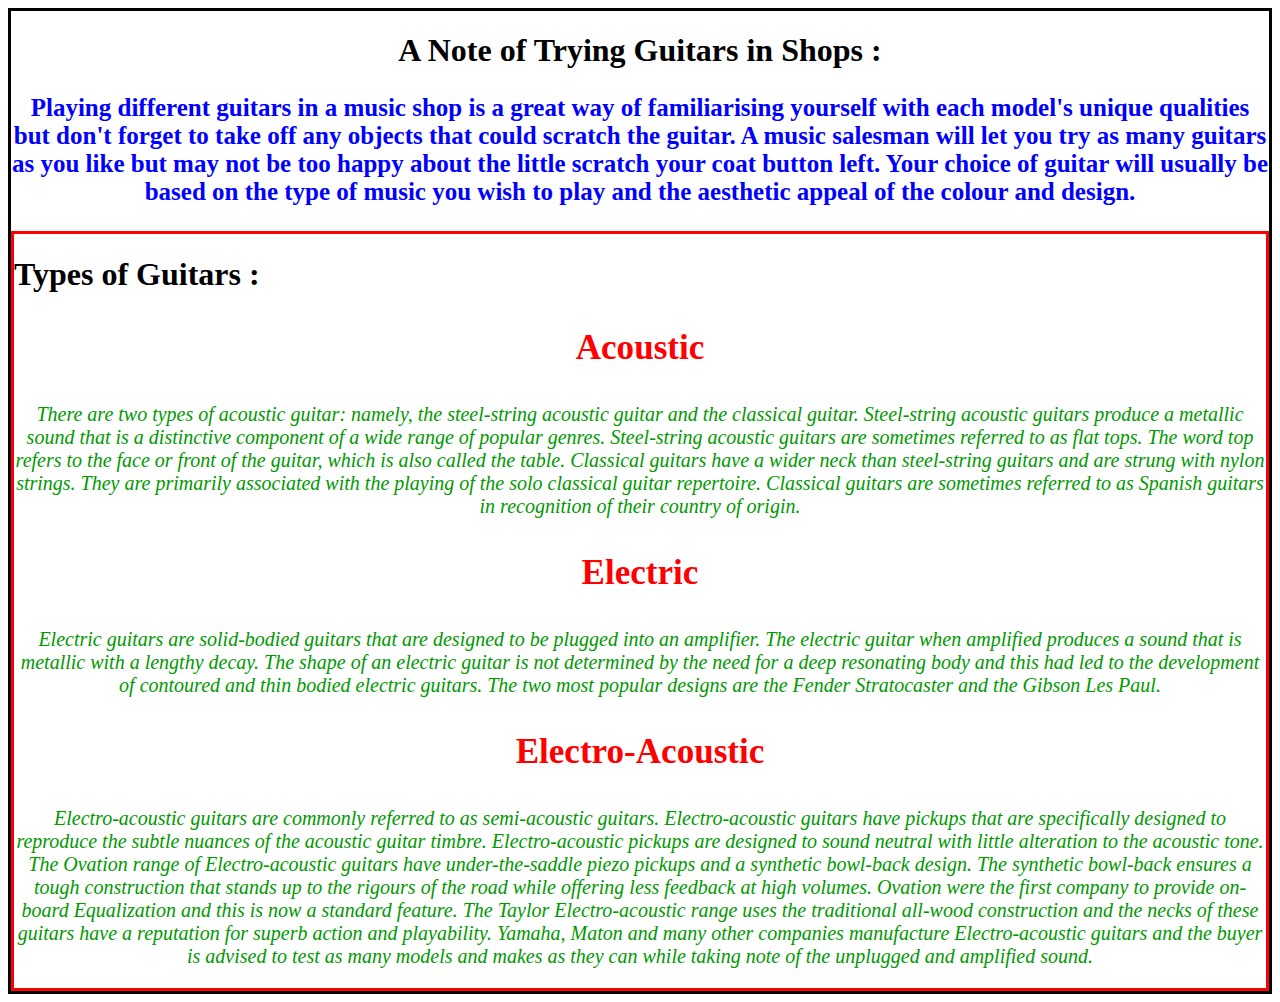
<file: index.html>
<!DOCTYPE html>
<html>
<head>
	<link rel="stylesheet" href="style.css"/> 
	<title>Information About Guitars</title>
	<style> 
            .main { 
                text-align:center; 

                
            } 
            .c2 { 
                color:blue; 
                font-size:25px; 
                font-family: "Times New Roman", Times, serif;
                font-weight:bold; 
            } 

        </style> 
</head>
<body style="border-style: solid;
  border-color: black;">
	<div class="main">
		<h1>A Note of Trying Guitars in Shops : </h1>
		<div class="c2">
			
		
<p>
	Playing different guitars in a music shop is a great way of familiarising yourself with each model's unique qualities but don't forget to take off any objects that could scratch the guitar. A music salesman will let you try as many guitars as you like but may not be too happy about the little scratch your coat button left. Your choice of guitar will usually be based on the type of music you wish to play and the aesthetic appeal of the colour and design.
</p>
</div>
	</div>

<div class="c4">
	

<h1>Types of Guitars :</h1>

<div class="c3">
<h3>Acoustic</h3>
</div>
<p style = "color:#009900; font-size:20px; 
                font-style:italic; text-align:center;"> 
	There are two types of acoustic guitar: namely, the steel-string acoustic guitar and the classical guitar. Steel-string acoustic guitars produce a metallic sound that is a distinctive component of a wide range of popular genres. Steel-string acoustic guitars are sometimes referred to as flat tops. The word top refers to the face or front of the guitar, which is also called the table. Classical guitars have a wider neck than steel-string guitars and are strung with nylon strings. They are primarily associated with the playing of the solo classical guitar repertoire. Classical guitars are sometimes referred to as Spanish guitars in recognition of their country of origin.
</p>

<div class="c3">
<h3>Electric</h3>
</div>
<p style = "color:#009900; font-size:20px; 
                font-style:italic; text-align:center;"> 
	Electric guitars are solid-bodied guitars that are designed to be plugged into an amplifier. The electric guitar when amplified produces a sound that is metallic with a lengthy decay. The shape of an electric guitar is not determined by the need for a deep resonating body and this had led to the development of contoured and thin bodied electric guitars. The two most popular designs are the Fender Stratocaster and the Gibson Les Paul.
</p>
<div class="c3">
<h3>Electro-Acoustic</h3>
</div>
<p style = "color:#009900; font-size:20px; 
                font-style:italic; text-align:center;"> 
	Electro-acoustic guitars are commonly referred to as semi-acoustic guitars. Electro-acoustic guitars have pickups that are specifically designed to reproduce the subtle nuances of the acoustic guitar timbre. Electro-acoustic pickups are designed to sound neutral with little alteration to the acoustic tone. The Ovation range of Electro-acoustic guitars have under-the-saddle piezo pickups and a synthetic bowl-back design. The synthetic bowl-back ensures a tough construction that stands up to the rigours of the road while offering less feedback at high volumes. Ovation were the first company to provide on-board Equalization and this is now a standard feature. The Taylor Electro-acoustic range uses the traditional all-wood construction and the necks of these guitars have a reputation for superb action and playability. Yamaha, Maton and many other companies manufacture Electro-acoustic guitars and the buyer is advised to test as many models and makes as they can while taking note of the unplugged and amplified sound.
</p>
</div>
</body>
</html>
</file>
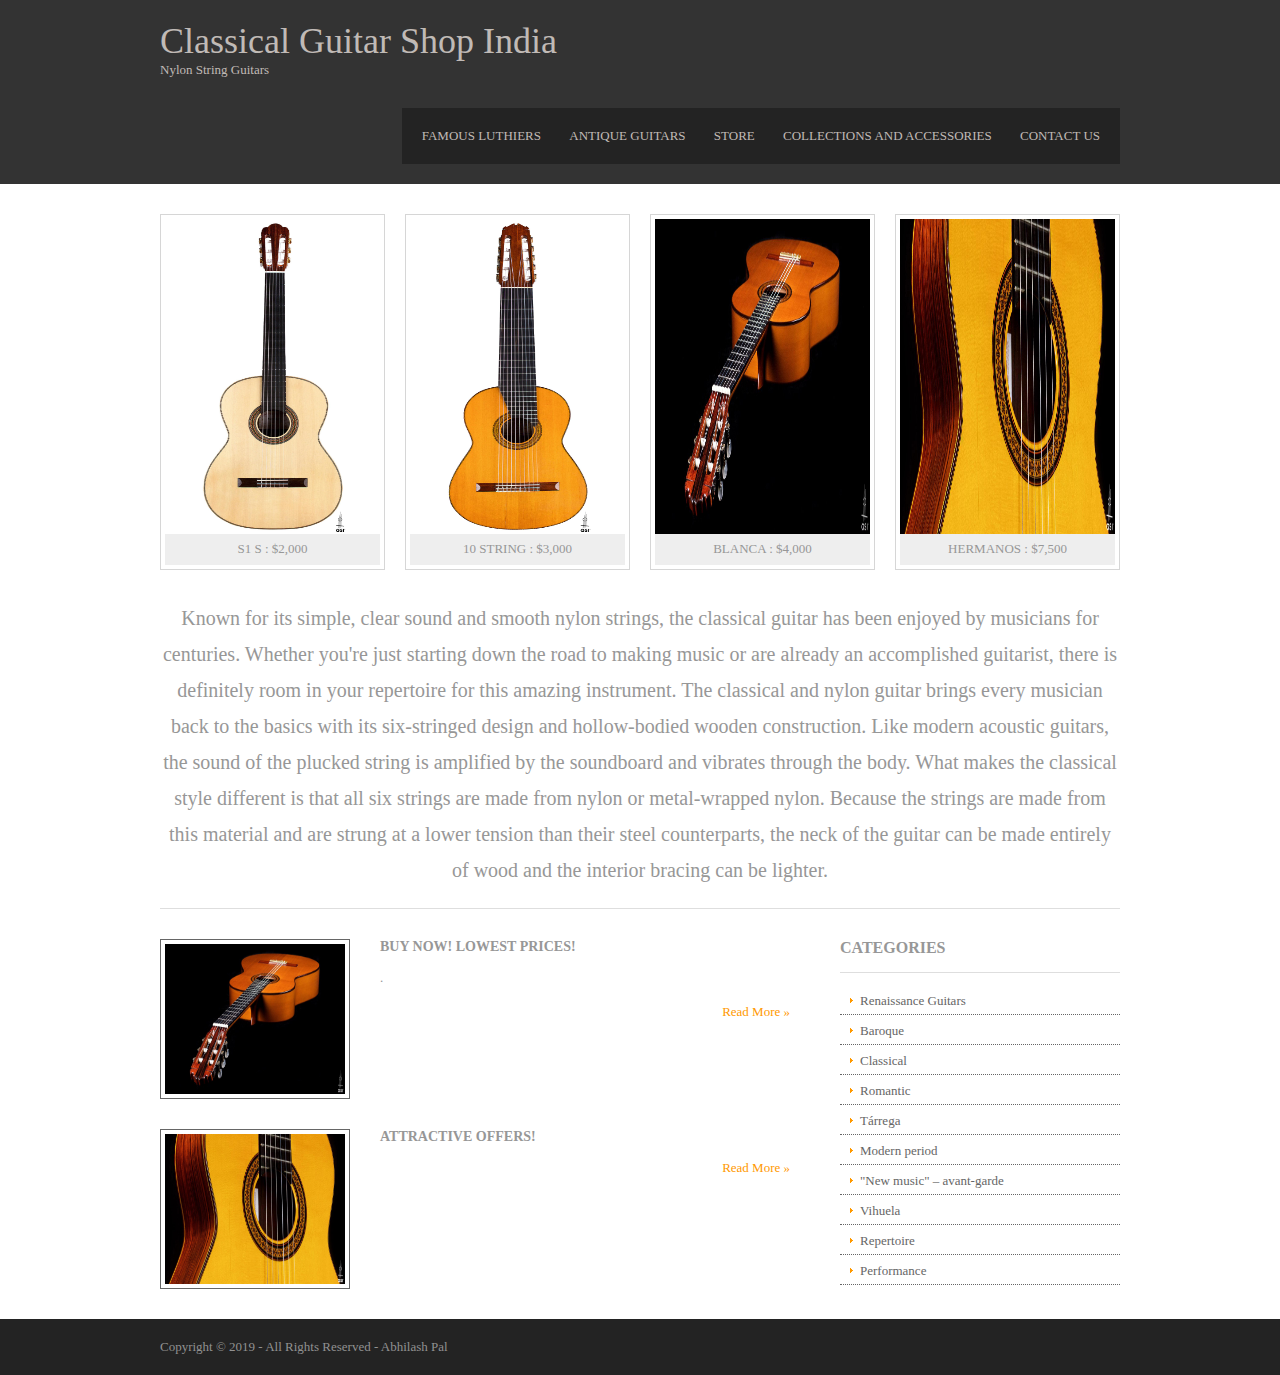
<file: ex2/index.html>
<!DOCTYPE html>
<html lang="en" dir="ltr">
<head>
<title>Classical Guitar Shop</title>
<meta charset="UTF-8">
<link rel="stylesheet" href="styles/layout.css" type="text/css">
<!--[if lt IE 9]><script src="scripts/html5shiv.js"></script><![endif]-->
</head>
<body>
<div class="wrapper row1">
  <header id="header" class="clear">
    <div id="hgroup">
      <h1><a href="#">Classical Guitar Shop India</a></h1>
      <h2>Nylon String Guitars</h2>
    </div>
    <nav>
      <ul>
        <li><a href="luthier.html">Famous Luthiers</a></li>
        <li><a href="ant.html">Antique Guitars</a></li>
        <li><a href="store.html">Store</a></li>
        <li><a href="acc.html">Collections and Accessories</a></li>
        <li class="last"><a href="index.html">Contact Us</a></li>
      </ul>
    </nav>
  </header>
</div>
<!-- content -->
<div class="wrapper row2">
  <div id="container" class="clear">
    <!-- content body -->
    <div id="homepage">
      <!-- One Quarter -->
      <section id="latest" class="clear">
        <article class="one_quarter">
          <figure><img src="images/demo/g1.jpg" width="150" height="315" alt="">
            <figcaption>S1 S : $2,000</figcaption>
          </figure>
        </article>
        <article class="one_quarter">
          <figure><img src="images/demo/g2.jpg" width="150" height="315" alt="">
            <figcaption>10 String : $3,000</figcaption>
          </figure>
        </article>
        <article class="one_quarter">
          <figure><img src="images/demo/g3.jpg" width="215" height="315" alt="">
            <figcaption>Blanca : $4,000</figcaption>
          </figure>
        </article>
        <article class="one_quarter lastbox">
          <figure><img src="images/demo/g4.jpg" width="215" height="315" alt="">
            <figcaption>Hermanos : $7,500</figcaption>
          </figure>
        </article>
      </section>
      <!-- / One Quarter -->
      <section id="shout">
        <p>Known for its simple, clear sound and smooth nylon strings, the classical guitar has been enjoyed by musicians for centuries. Whether you're just starting down the road to making music or are already an accomplished guitarist, there is definitely room in your repertoire for this amazing instrument. The classical and nylon guitar brings every musician back to the basics with its six-stringed design and hollow-bodied wooden construction. Like modern acoustic guitars, the sound of the plucked string is amplified by the soundboard and vibrates through the body. What makes the classical style different is that all six strings are made from nylon or metal-wrapped nylon. Because the strings are made from this material and are strung at a lower tension than their steel counterparts, the neck of the guitar can be made entirely of wood and the interior bracing can be lighter.
</p>
      </section>
    </div>
    <!-- main content -->
    <div id="content">
      <section id="services" class="last clear">
        <ul>
          <li>
            <article class="clear">
              <figure><img src="images/demo/g3.jpg" alt="">
                <figcaption>
                  <h2>Buy Now! Lowest Prices!</h2>
                  <p>.</p>
                  <footer class="more"><a href="#">Read More &raquo;</a></footer>
                </figcaption>
              </figure>
            </article>
          </li>
          <li class="last">
            <article class="clear">
              <figure><img src="images/demo/g4.jpg" alt="">
                <figcaption>
                  <h2>Attractive Offers!</h2>
                  <p></p>
                  <footer class="more"><a href="#">Read More &raquo;</a></footer>
                </figcaption>
              </figure>
            </article>
          </li>
        </ul>
      </section>
    </div>
    <!-- right column -->
    <aside id="right_column">
      <h2 class="title">Categories</h2>
      <nav>
        <ul>
          <li><a href="#">Renaissance Guitars</a></li>
          <li><a href="#">Baroque</a></li>
          <li><a href="#">Classical</a></li>
          <li><a href="#">Romantic</a></li>
          <li><a href="#">Tárrega</a></li>
          <li><a href="#">Modern period</a></li>
          <li><a href="#">"New music" – avant-garde</a></li>
          <li><a href="#">Vihuela</a></li>
          <li><a href="#">Repertoire</a></li>
          <li class="last"><a href="#">Performance</a></li>
        </ul>
      </nav>
      <!-- /nav -->
    </aside>
    <!-- / content body -->
  </div>
</div>
<!-- Footer -->
<div class="wrapper row3">
  <footer id="footer" class="clear">
    <p class="fl_left">Copyright &copy; 2019 - All Rights Reserved - <a href="#">Abhilash Pal</a></p>
  </footer>
</div>
</body>
</html>
</file>
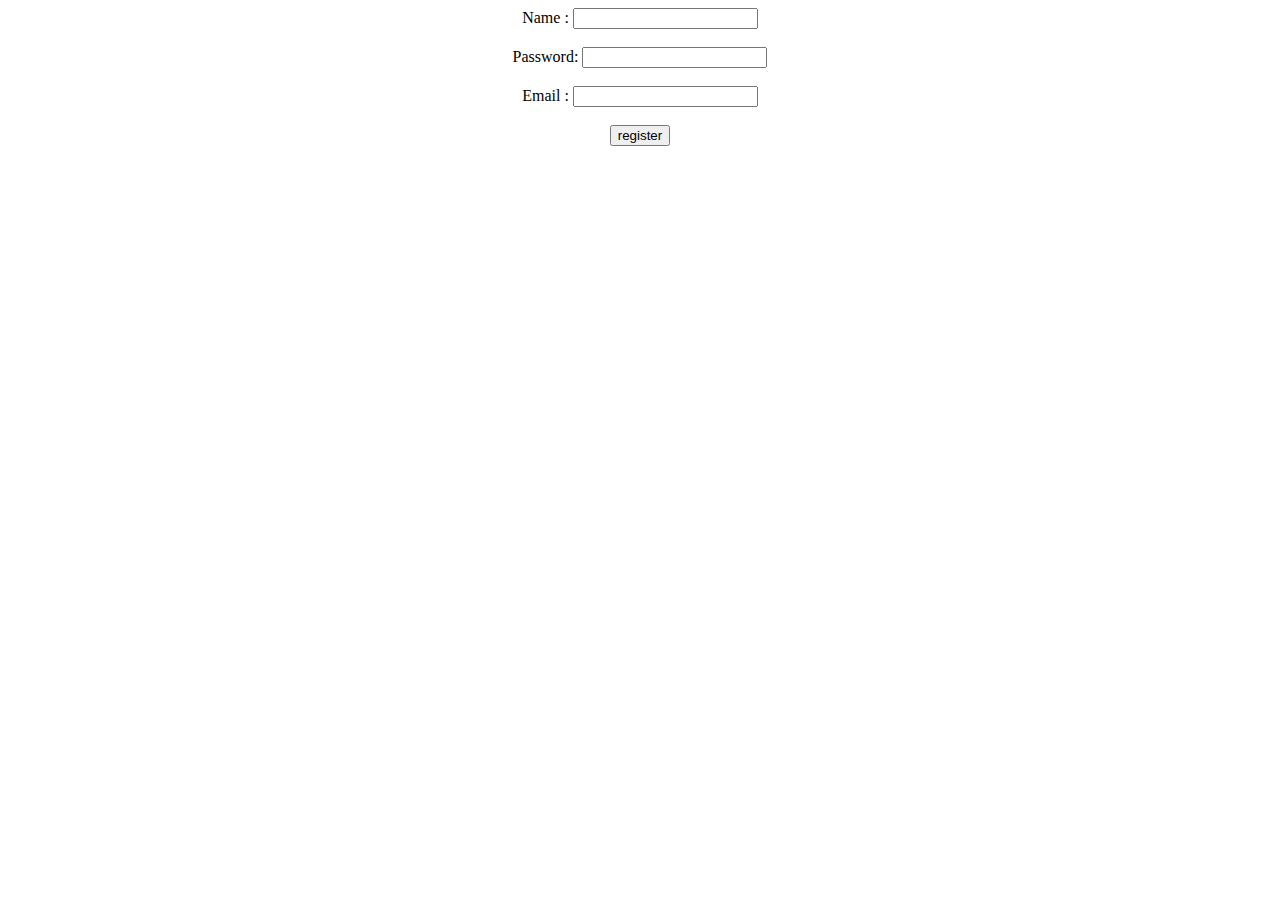
<file: ex5/index.html>
<!DOCTYPE html>
<html>
<head>
	<title></title>
</head>
<body>
<script>  
function validateform(){  
var name=document.myform.name.value;  
var password=document.myform.password.value;  
var mail = document.myform.mail.value;

if (name==null || name==""){  
  alert("Name can't be blank");  
  return false;  
}else if(password.length<6){  
  alert("Password must be at least 6 characters long.");  
  return false;  
  }
else if (!(mail.includes("@"))){
	alert("Mail must contain @ ");
	return false;
}  
return true;
}  
</script>  
<body>  
	<div style=" text-align: center; ">
		
	
<form name="myform" method="post" action="newpage.html" onsubmit="return validateform()" >  
Name : <input type="text" name="name"><br/>  
 <br>
Password: <input type="password" name="password"><br/> 
<br> 
Email : <input type="text" name="mail"><br/> 
<br> 
<input type="submit" value="register">  
</form>
</div>
</body>
</html>
</file>
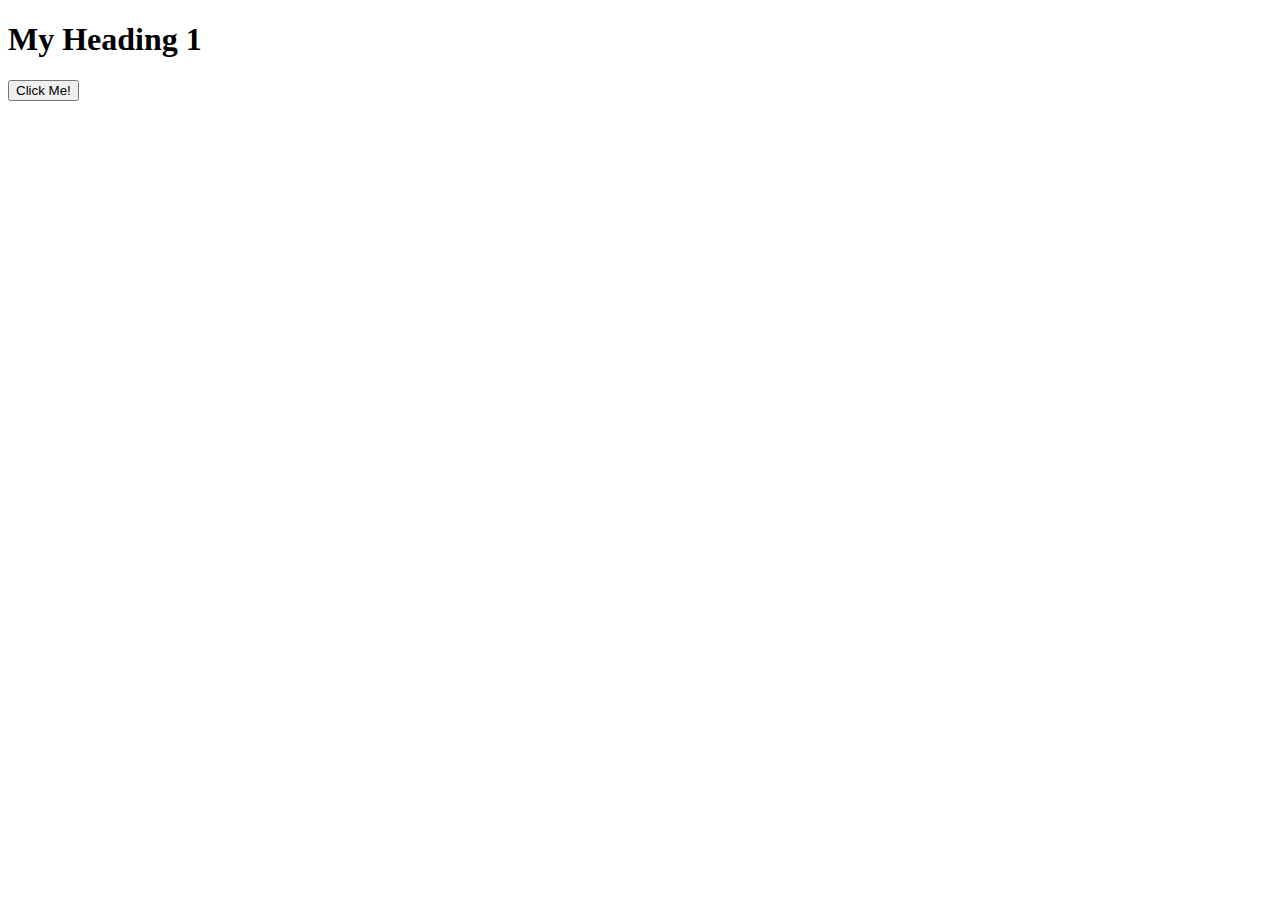
<file: ex6/index.html>
<!DOCTYPE html>
<html>
<body>

<h1 id="id1">My Heading 1</h1>

<button type="button"
onclick="document.getElementsByTagName('H1')[0].setAttribute('style', 'background-color: red;');">
Click Me!</button>

</body>
</html>
</file>
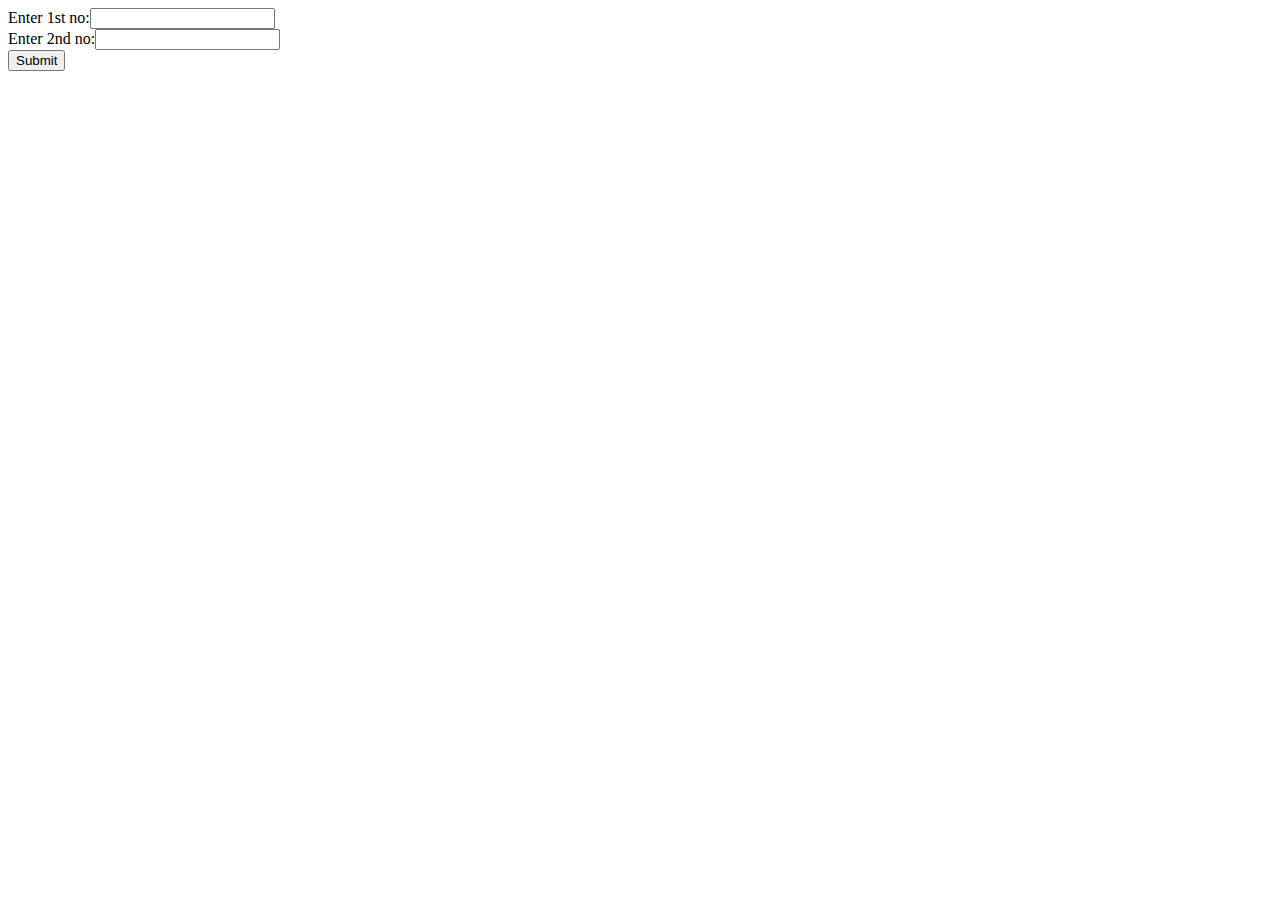
<file: ex7/index.html>
<!DOCTYPE html>
<html>
<head>
	<title>
	</title>
</head>
<body>
<form action="add or add.jsp" method="get">
	Enter 1st no:<input type="text" name="num1"><br>
	Enter 2nd no:<input type="text" name="num2"><br>
	<input type="submit" name="click">
</form>
</body>
</html>
</file>
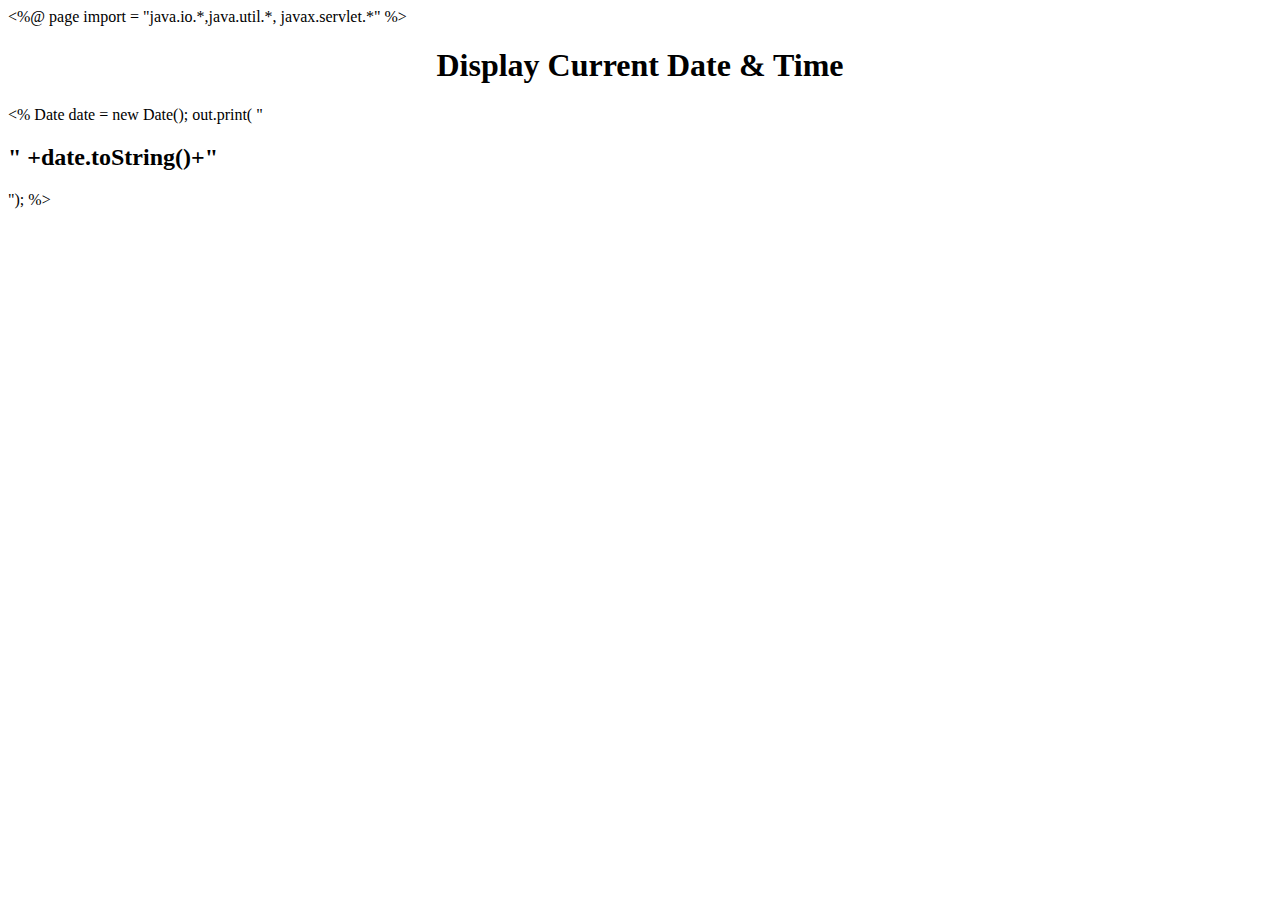
<file: ex8/index.html>
<%@ page import = "java.io.*,java.util.*, javax.servlet.*" %>

<html>
   <head>
      <title>Display Current Date & Time</title>
   </head>
   
   <body>
      <center>
         <h1>Display Current Date & Time</h1>
      </center>
      <%
         Date date = new Date();
         out.print( "<h2 align = \"center\">" +date.toString()+"</h2>");
      %>
   </body>
</html>
</file>
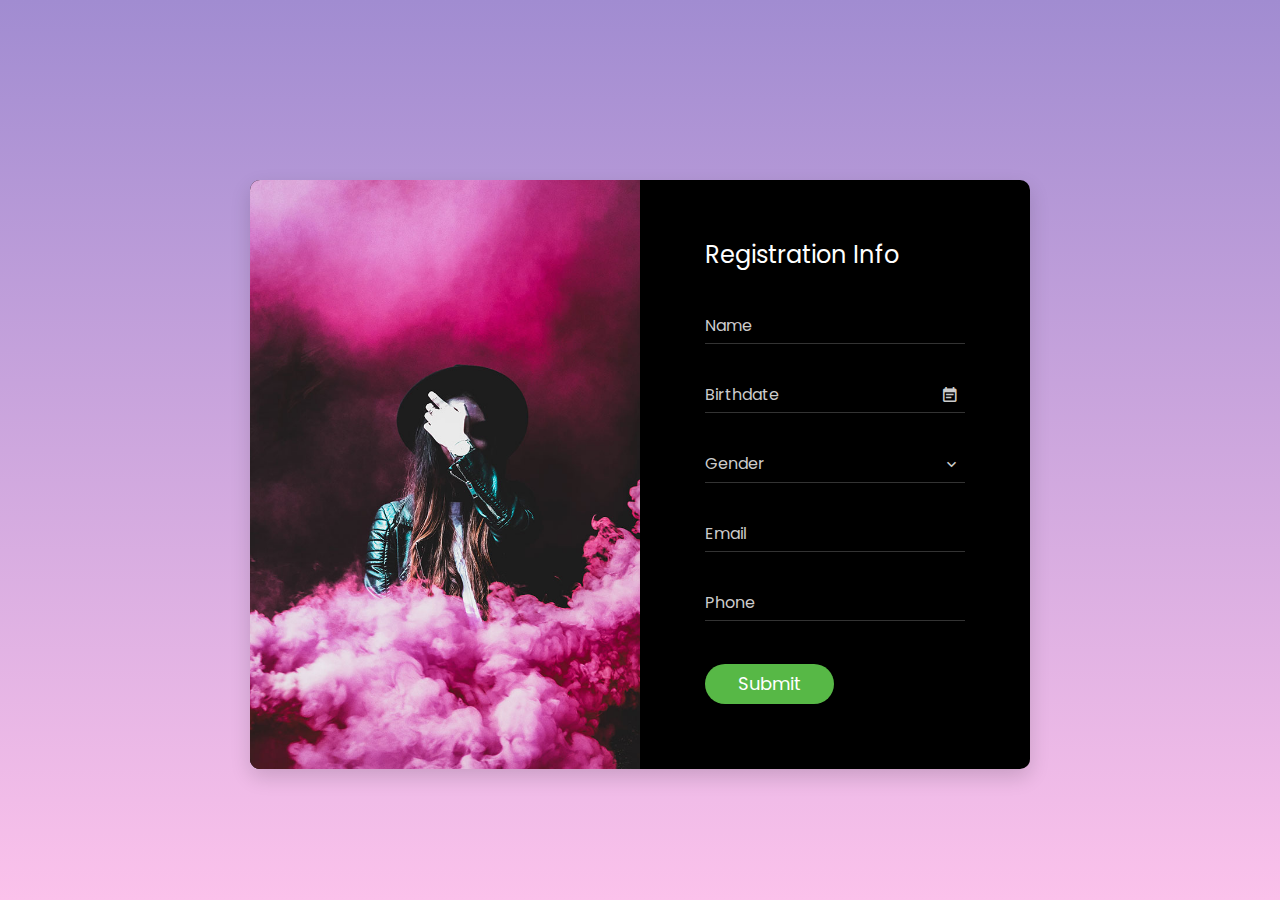
<file: ex5/colorlib-regform-3/colorlib-regform-3/index.html>
<!DOCTYPE html>
<html lang="en">

<head>
    <!-- Required meta tags-->
    <meta charset="UTF-8">
    <meta name="viewport" content="width=device-width, initial-scale=1, shrink-to-fit=no">
    <meta name="description" content="Colorlib Templates">
    <meta name="author" content="Colorlib">
    <meta name="keywords" content="Colorlib Templates">

    <!-- Title Page-->
    <title>Au Register Forms by Colorlib</title>

    <!-- Icons font CSS-->
    <link href="vendor/mdi-font/css/material-design-iconic-font.min.css" rel="stylesheet" media="all">
    <link href="vendor/font-awesome-4.7/css/font-awesome.min.css" rel="stylesheet" media="all">
    <!-- Font special for pages-->
    <link href="https://fonts.googleapis.com/css?family=Poppins:100,100i,200,200i,300,300i,400,400i,500,500i,600,600i,700,700i,800,800i,900,900i" rel="stylesheet">

    <!-- Vendor CSS-->
    <link href="vendor/select2/select2.min.css" rel="stylesheet" media="all">
    <link href="vendor/datepicker/daterangepicker.css" rel="stylesheet" media="all">

    <!-- Main CSS-->
    <link href="css/main.css" rel="stylesheet" media="all">
</head>

<body>
    <div class="page-wrapper bg-gra-01 p-t-180 p-b-100 font-poppins">
        <div class="wrapper wrapper--w780">
            <div class="card card-3">
                <div class="card-heading"></div>
                <div class="card-body">
                    <h2 class="title">Registration Info</h2>
                    <form method="POST">
                        <div class="input-group">
                            <input class="input--style-3" type="text" placeholder="Name" name="name">
                        </div>
                        <div class="input-group">
                            <input class="input--style-3 js-datepicker" type="text" placeholder="Birthdate" name="birthday">
                            <i class="zmdi zmdi-calendar-note input-icon js-btn-calendar"></i>
                        </div>
                        <div class="input-group">
                            <div class="rs-select2 js-select-simple select--no-search">
                                <select name="gender">
                                    <option disabled="disabled" selected="selected">Gender</option>
                                    <option>Male</option>
                                    <option>Female</option>
                                    <option>Other</option>
                                </select>
                                <div class="select-dropdown"></div>
                            </div>
                        </div>
                        <div class="input-group">
                            <input class="input--style-3" type="email" placeholder="Email" name="email">
                        </div>
                        <div class="input-group">
                            <input class="input--style-3" type="text" placeholder="Phone" name="phone">
                        </div>
                        <div class="p-t-10">
                            <button class="btn btn--pill btn--green" type="submit">Submit</button>
                        </div>
                    </form>
                </div>
            </div>
        </div>
    </div>

    <!-- Jquery JS-->
    <script src="vendor/jquery/jquery.min.js"></script>
    <!-- Vendor JS-->
    <script src="vendor/select2/select2.min.js"></script>
    <script src="vendor/datepicker/moment.min.js"></script>
    <script src="vendor/datepicker/daterangepicker.js"></script>

    <!-- Main JS-->
    <script src="js/global.js"></script>

</body><!-- This templates was made by Colorlib (https://colorlib.com) -->

</html>
<!-- end document-->
</file>
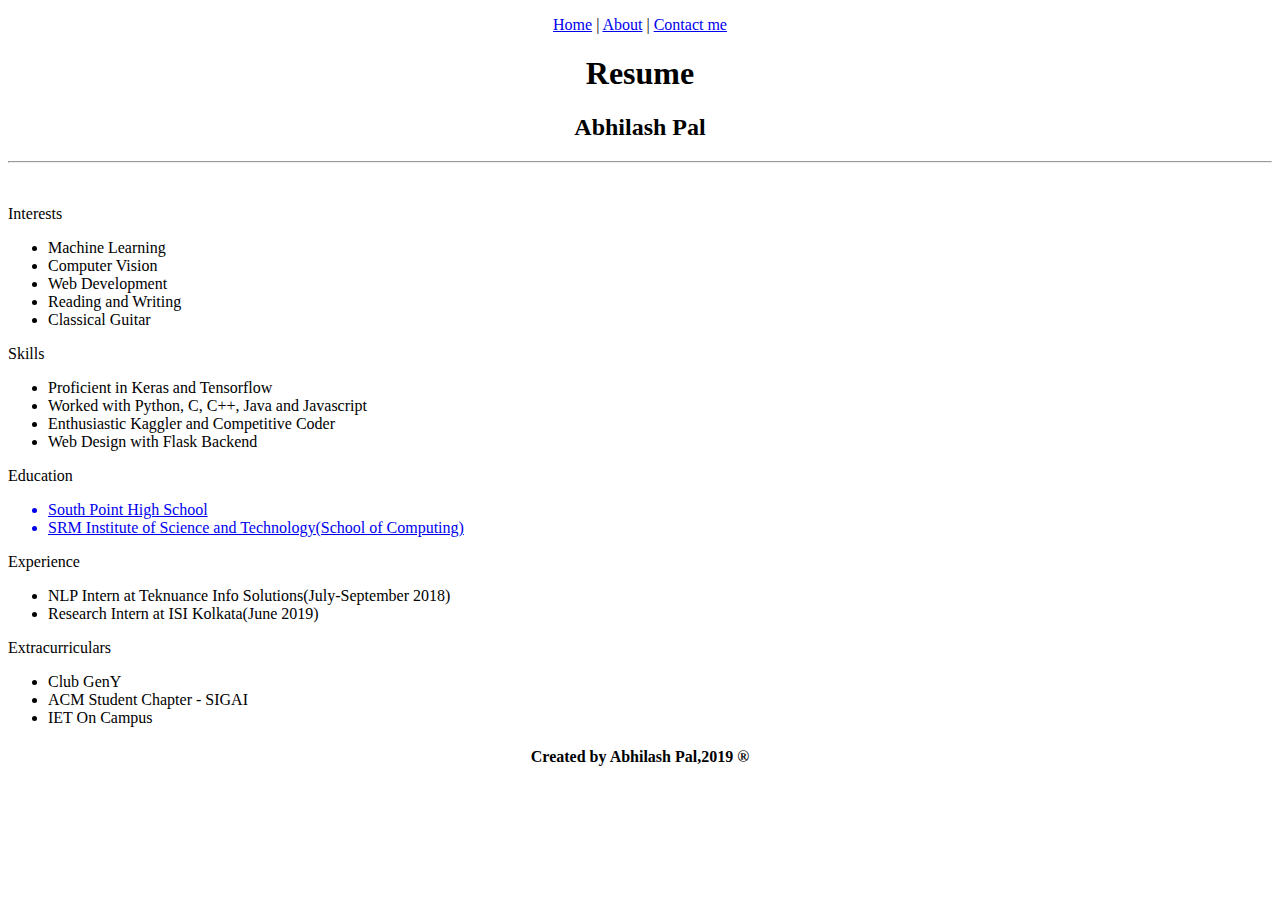
<file: ex1/ex1.html>
<!DOCTYPE html>
<html>
<head>
	<p ALIGN=CENTER><a href="ex1_1.html">Home</a> | <a href="ex1.html">About</a> | <a href="ex1_2.html">Contact me</a></p>
	<title>Resume : Abhilash Pal</title>
</head>
<body>


<div id="header"></div>
<div class="left"></div>
<div class="stuff">

  <h1 ALIGN=CENTER>Resume</h1>
  <h2 ALIGN=CENTER>Abhilash Pal</h2>
  <hr />
  <br>
  <p align="CENTER">
  	
  
  <p class="head">Interests</p>
  <ul>
    <li>Machine Learning</li>
    <li>Computer Vision</li>
    <li>Web Development</li>
    <li>Reading and Writing</li>
    <li>Classical Guitar</li>
  </ul>
  <p class="head">Skills</p>
  <ul>
  	<li>Proficient in Keras and Tensorflow</li>
  	<li>Worked with Python, C, C++, Java and Javascript</li>
  	<li>Enthusiastic Kaggler and Competitive Coder</li>
    <li>Web Design with Flask Backend</li>
  </ul>
  <p class="head">Education</p>
  <ul>
    <a href="https://www.southpoint.edu.in/">
      <li>South Point High School</li>
    </a>
    <!--Link-->
    <a href="http://www.srmuniv.ac.in/">
      <li>SRM Institute of Science and Technology(School of Computing)</li>
    </a>
  </ul>
  <p class="head">Experience</p>
  <ul>
    <li>NLP Intern at Teknuance Info Solutions(July-September 2018)</li>
    <li>Research Intern at ISI Kolkata(June 2019)</li>
  </ul>
  <p class="head">Extracurriculars</p>
  <ul>
    <li>Club GenY</li>
    <li>ACM Student Chapter - SIGAI</li>
    <li>IET On Campus</li>
  </ul>
  </p>
</div>
<div class="right"></div>
<div id="footer">
  <h4 ALIGN=CENTER id="name">Created by Abhilash Pal,2019 ®</h4></div>


</body>
</html>
</file>
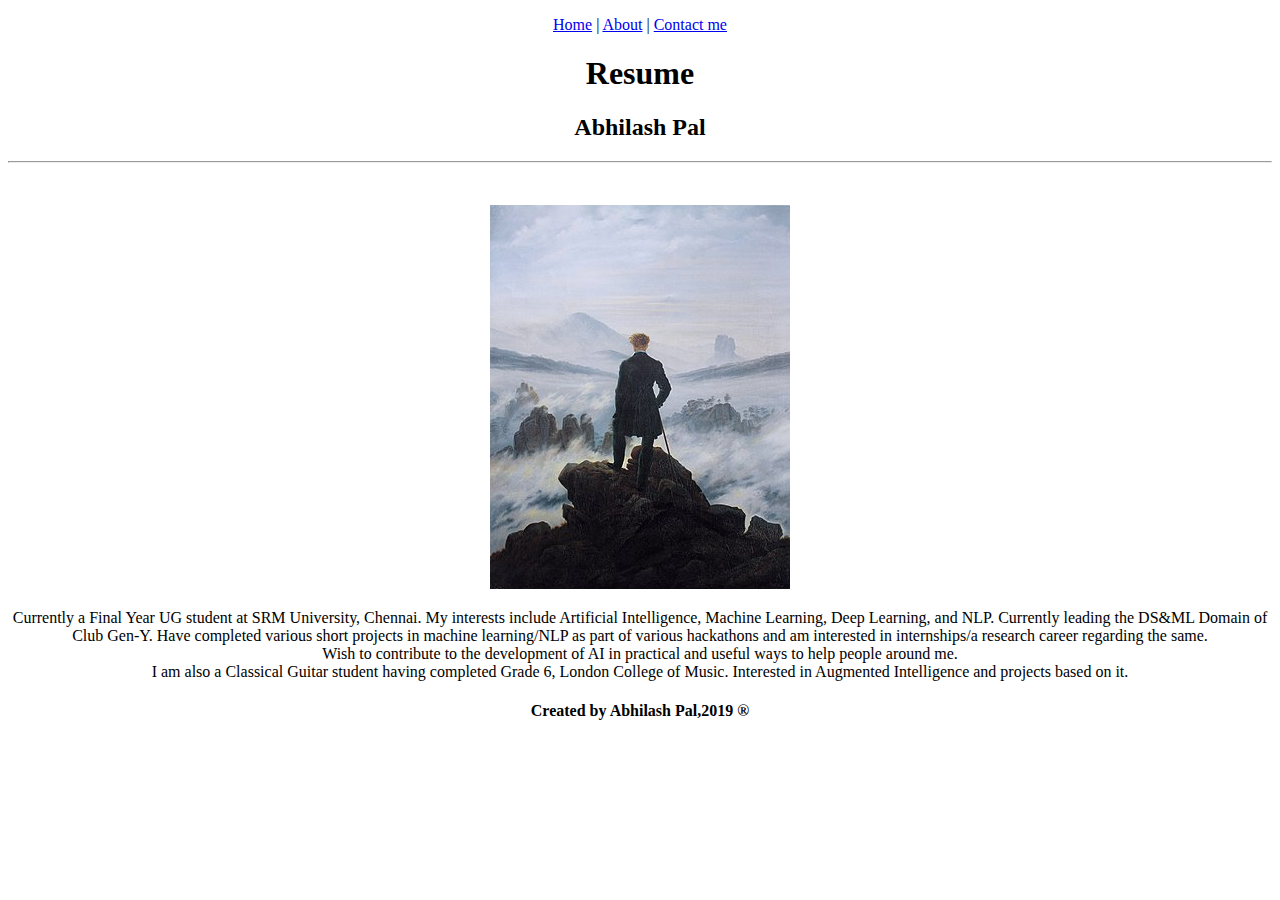
<file: ex1/ex1_1.html>
<!DOCTYPE html>
<html>
<head>
  <p ALIGN=CENTER><a href="ex1_1.html">Home</a> | <a href="ex1.html">About</a> | <a href="ex1_2.html">Contact me</a></p>
	<title>Resume : Abhilash Pal</title>
</head>
<body>


<div id="header"></div>
<div class="left"></div>
<div class="stuff">

  <h1 ALIGN=CENTER>Resume</h1>
  <h2 ALIGN=CENTER>Abhilash Pal</h2>
  <hr />
  <br>
  <p align="center">
    <img src="img.jpg" alt="Italian Trulli " class="center">
  </p>
  <p ALIGN=CENTER>
    Currently a Final Year UG student at SRM University, Chennai. My interests include Artificial Intelligence, Machine Learning, Deep Learning, and NLP. Currently leading the DS&ML Domain of Club Gen-Y. Have completed various short projects in machine learning/NLP as part of various hackathons and am interested in internships/a research career regarding the same.
<br>
Wish to contribute to the development of AI in practical and useful ways to help people around me.
<br>
I am also a Classical Guitar student having completed Grade 6, London College of Music. Interested in Augmented Intelligence and projects based on it.
  </p>
<div id="footer">
  <h4 ALIGN=CENTER id="name">Created by Abhilash Pal,2019 ®</h4></div>


</body>
</html>
</file>
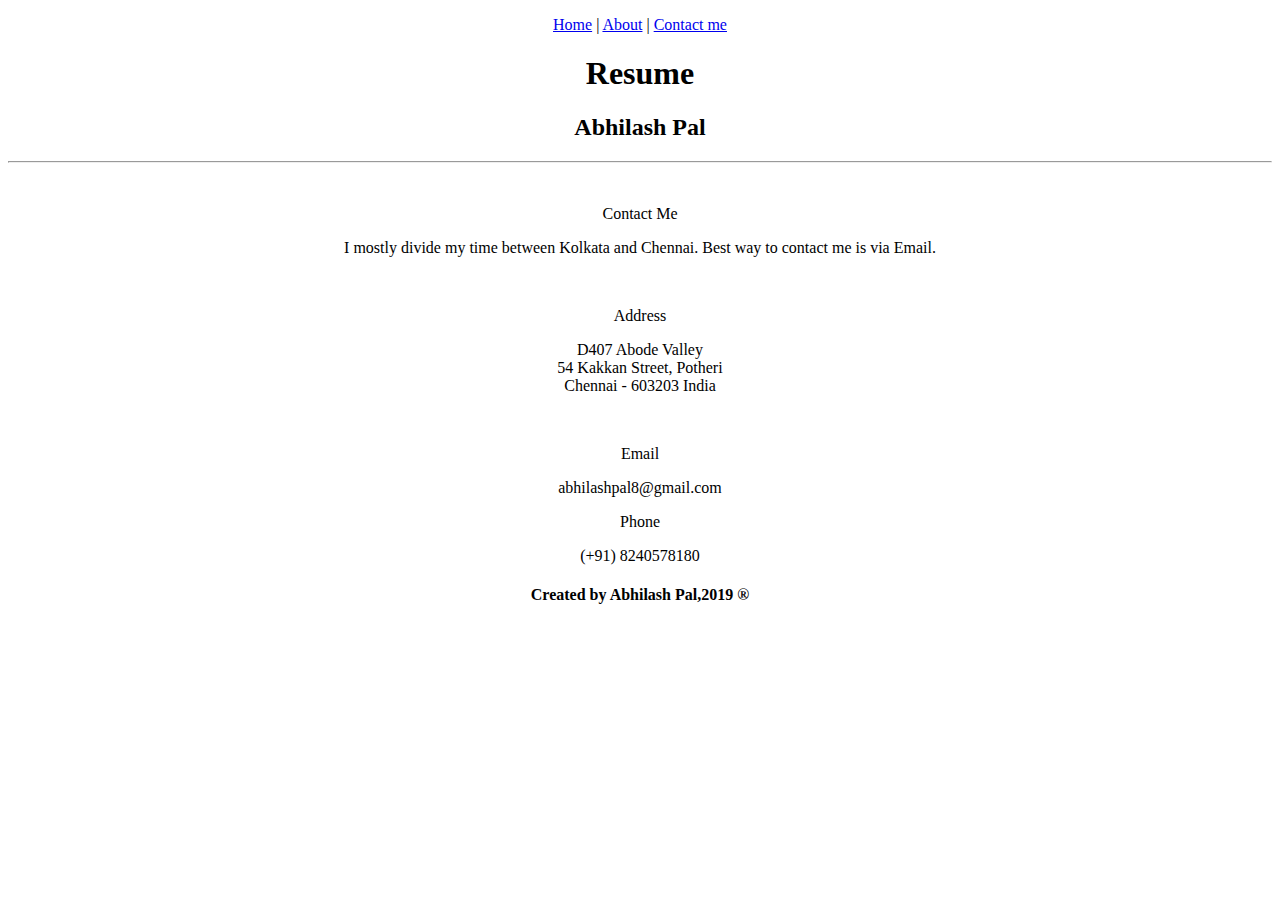
<file: ex1/ex1_2.html>
<!DOCTYPE html>
<html>
<head>
	<p ALIGN=CENTER><a href="ex1_1.html">Home</a> | <a href="ex1.html">About</a> | <a href="ex1_2.html">Contact me</a></p>
	<title>Resume : Abhilash Pal</title>
</head>
<body>


<div id="header"></div>
<div class="left"></div>
<div class="stuff">

  <h1 ALIGN=CENTER>Resume</h1>
  <h2 ALIGN=CENTER>Abhilash Pal</h2>
  <hr />
  <br>
  <p ALIGN=CENTER>
    <p ALIGN=CENTER>Contact Me</p>
<p ALIGN=CENTER>I mostly divide my time between Kolkata and Chennai.
Best way to contact me is via Email.</p>
<br>
<p ALIGN=CENTER>Address</p>
<p align="CENTER">D407 Abode Valley
  <br>
54 Kakkan Street, Potheri
<br>
Chennai - 603203
India </p>
<br>
<p ALIGN=CENTER>Email</p>
<p ALIGN=CENTER>abhilashpal8@gmail.com</p>
<p ALIGN=CENTER>Phone</p>
<p ALIGN=CENTER>(+91) 8240578180</p>
  </p>
<div id="footer">
  <h4 ALIGN=CENTER id="name">Created by Abhilash Pal,2019 ®</h4></div>


</body>
</html>
</file>
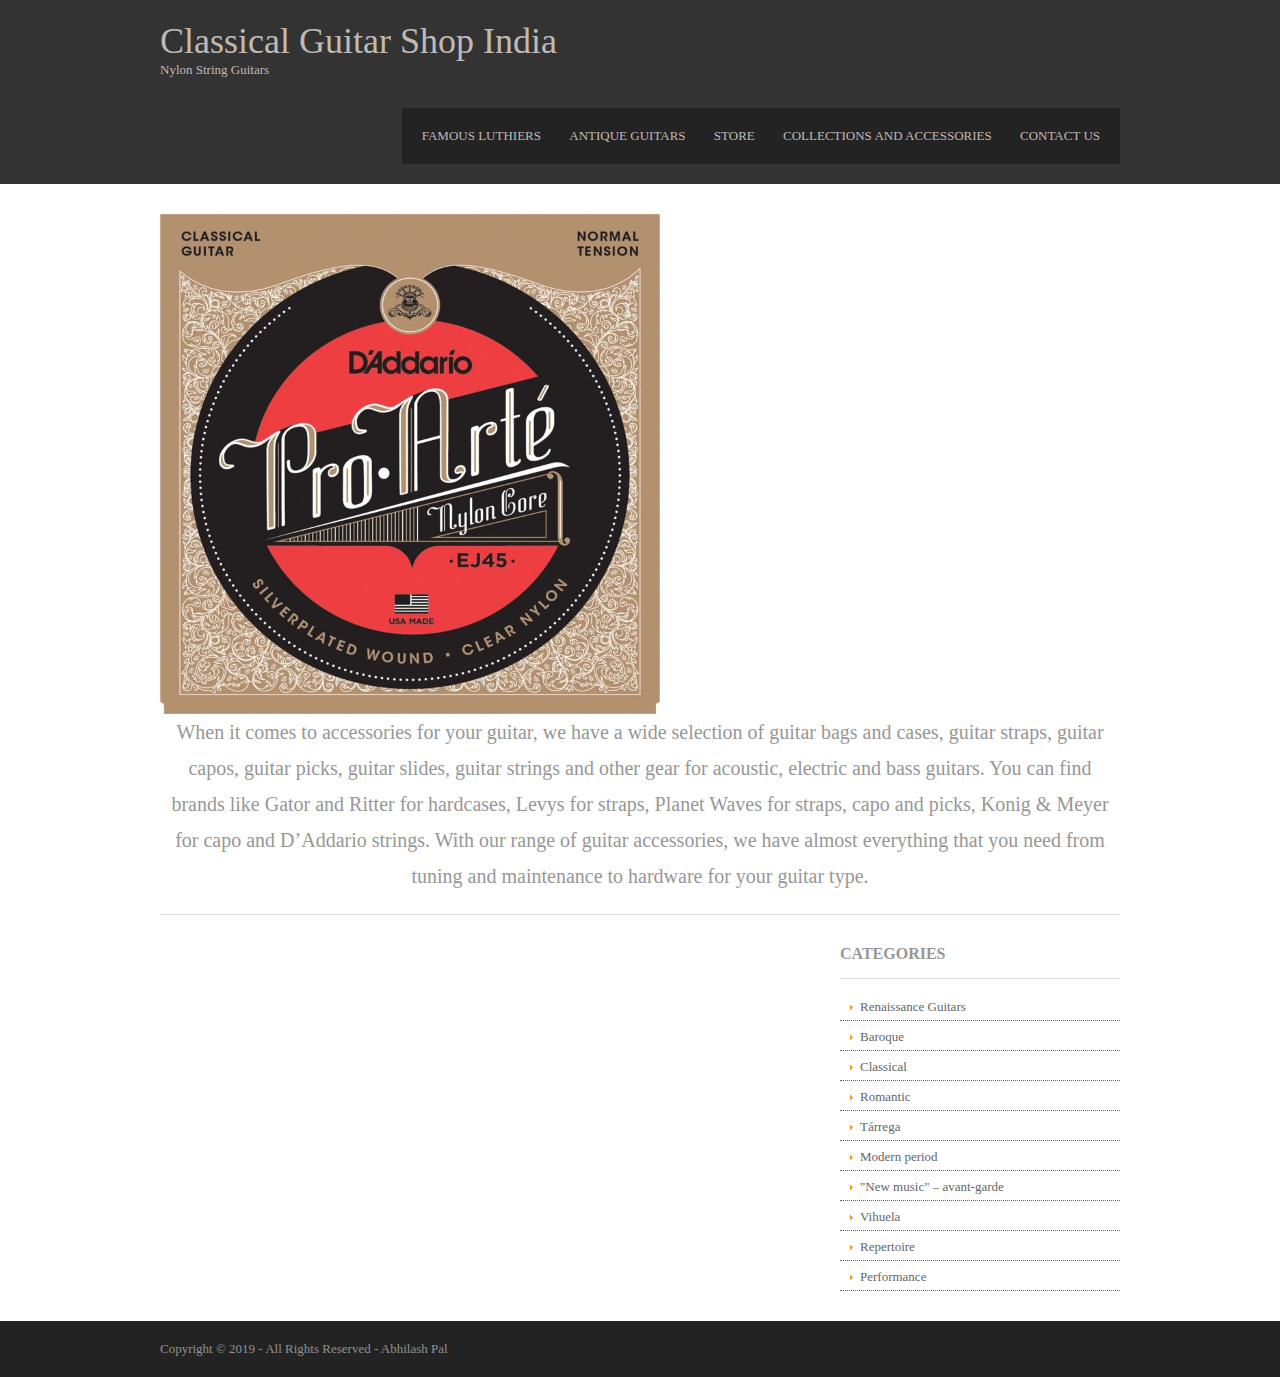
<file: ex2/acc.html>
<!DOCTYPE html>
<html lang="en" dir="ltr">
<head>
<title>Classical Guitar Shop</title>
<meta charset="UTF-8">
<link rel="stylesheet" href="styles/layout.css" type="text/css">
<!-- lt IE 9]><script src="scripts/html5shiv.js"></script><!dif]-->
</head>
<body>
<div class="wrapper row1">
  <header id="header" class="clear">
    <div id="hgroup">
      <h1><a href="#">Classical Guitar Shop India</a></h1>
      <h2>Nylon String Guitars</h2>
    </div>
    <nav>
      <ul>
        <li><a href="luthier.html">Famous Luthiers</a></li>
        <li><a href="ant.html">Antique Guitars</a></li>
        <li><a href="store.html">Store</a></li>
        <li><a href="acc.html">Collections and Accessories</a></li>
        <li class="last"><a href="index.html">Contact Us</a></li>
      </ul>
    </nav>
  </header>
</div>
<!-- content -->
<div class="wrapper row2">
  <div id="container" class="clear">
    <!-- content body -->
    <div id="homepage">
      <!-- One Quarter -->
      
      <!-- / One Quarter -->
      <img align="centre" src="images/demo/string.jpg"  width="500" height="500">
      <section id="shout">
        <p>When it comes to accessories for your guitar, we have a wide selection of guitar bags and cases, guitar straps, guitar capos, guitar picks, guitar slides, guitar strings and other gear for acoustic, electric and bass guitars. You can find brands like Gator and Ritter for hardcases, Levys for straps, Planet Waves for straps, capo and picks, Konig & Meyer for capo and D’Addario strings.

With our range of guitar accessories, we have almost everything that you need from tuning and maintenance to hardware for your guitar type. 
</p>
      </section>
    </div>
    <!-- main content -->
    
    <!-- right column -->
    <aside id="right_column">
      <h2 class="title">Categories</h2>
      <nav>
        <ul>
          <li><a href="#">Renaissance Guitars</a></li>
          <li><a href="#">Baroque</a></li>
          <li><a href="#">Classical</a></li>
          <li><a href="#">Romantic</a></li>
          <li><a href="#">Tárrega</a></li>
          <li><a href="#">Modern period</a></li>
          <li><a href="#">"New music" – avant-garde</a></li>
          <li><a href="#">Vihuela</a></li>
          <li><a href="#">Repertoire</a></li>
          <li class="last"><a href="#">Performance</a></li>
        </ul>
      </nav>
      <!-- /nav -->
    </aside>
    <!-- / content body -->
  </div>
</div>
<!-- Footer -->
<div class="wrapper row3">
  <footer id="footer" class="clear">
    <p class="fl_left">Copyright &copy; 2019 - All Rights Reserved - <a href="#">Abhilash Pal</a></p>
  </footer>
</div>
</body>
</html>
</file>
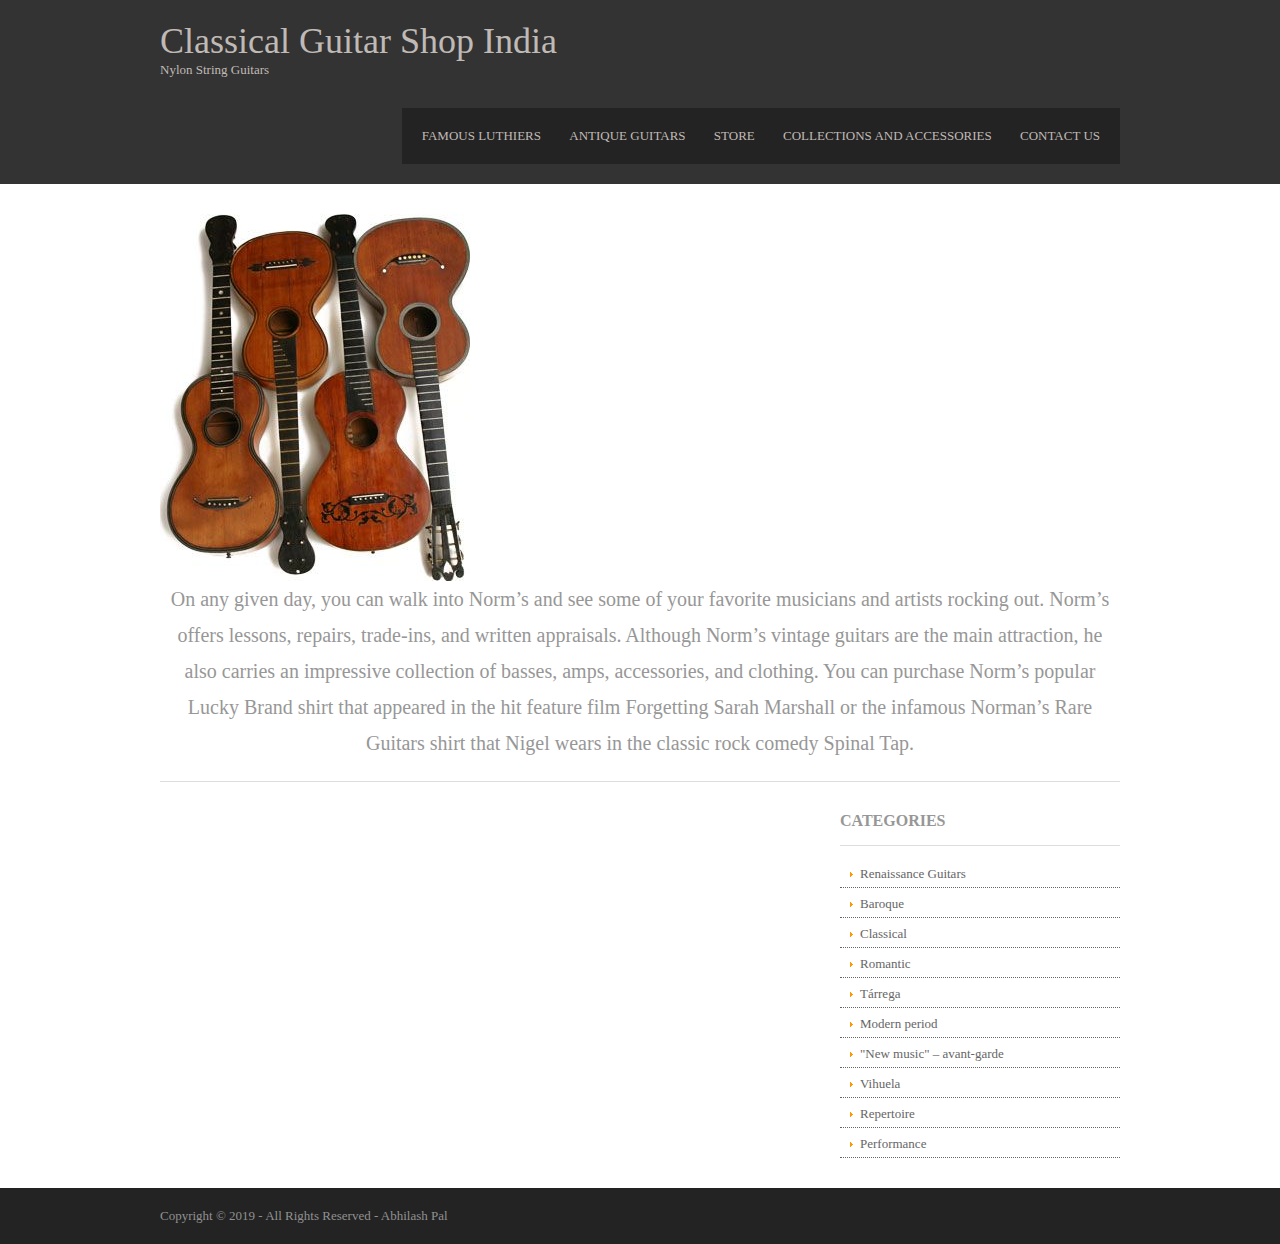
<file: ex2/ant.html>
<!DOCTYPE html>
<html lang="en" dir="ltr">
<head>
<title>Classical Guitar Shop</title>
<meta charset="UTF-8">
<link rel="stylesheet" href="styles/layout.css" type="text/css">
<!-- lt IE 9]><script src="scripts/html5shiv.js"></script><!dif]-->
</head>
<body>
<div class="wrapper row1">
  <header id="header" class="clear">
    <div id="hgroup">
      <h1><a href="#">Classical Guitar Shop India</a></h1>
      <h2>Nylon String Guitars</h2>
    </div>
    <nav>
      <ul>
        <li><a href="luthier.html">Famous Luthiers</a></li>
        <li><a href="ant.html">Antique Guitars</a></li>
        <li><a href="store.html">Store</a></li>
        <li><a href="acc.html">Collections and Accessories</a></li>
        <li class="last"><a href="index.html">Contact Us</a></li>
      </ul>
    </nav>
  </header>
</div>
<!-- content -->
<div class="wrapper row2">
  <div id="container" class="clear">
    <!-- content body -->
    <div id="homepage">
      <!-- One Quarter -->
      
      <!-- / One Quarter -->
      <img align="centre" src="images/demo/ant.jpg">
      <section id="shout">
        <p>On any given day, you can walk into Norm’s and see some of your favorite musicians and artists rocking out. Norm’s offers lessons, repairs, trade-ins, and written appraisals. Although Norm’s vintage guitars are the main attraction, he also carries an impressive collection of basses, amps, accessories, and clothing. You can purchase Norm’s popular Lucky Brand shirt that appeared in the hit feature film Forgetting Sarah Marshall or the infamous Norman’s Rare Guitars shirt that Nigel wears in the classic rock comedy Spinal Tap.
</p>
      </section>
    </div>
    <!-- main content -->
    
    <!-- right column -->
    <aside id="right_column">
      <h2 class="title">Categories</h2>
      <nav>
        <ul>
          <li><a href="#">Renaissance Guitars</a></li>
          <li><a href="#">Baroque</a></li>
          <li><a href="#">Classical</a></li>
          <li><a href="#">Romantic</a></li>
          <li><a href="#">Tárrega</a></li>
          <li><a href="#">Modern period</a></li>
          <li><a href="#">"New music" – avant-garde</a></li>
          <li><a href="#">Vihuela</a></li>
          <li><a href="#">Repertoire</a></li>
          <li class="last"><a href="#">Performance</a></li>
        </ul>
      </nav>
      <!-- /nav -->
    </aside>
    <!-- / content body -->
  </div>
</div>
<!-- Footer -->
<div class="wrapper row3">
  <footer id="footer" class="clear">
    <p class="fl_left">Copyright &copy; 2019 - All Rights Reserved - <a href="#">Abhilash Pal</a></p>
  </footer>
</div>
</body>
</html>
</file>
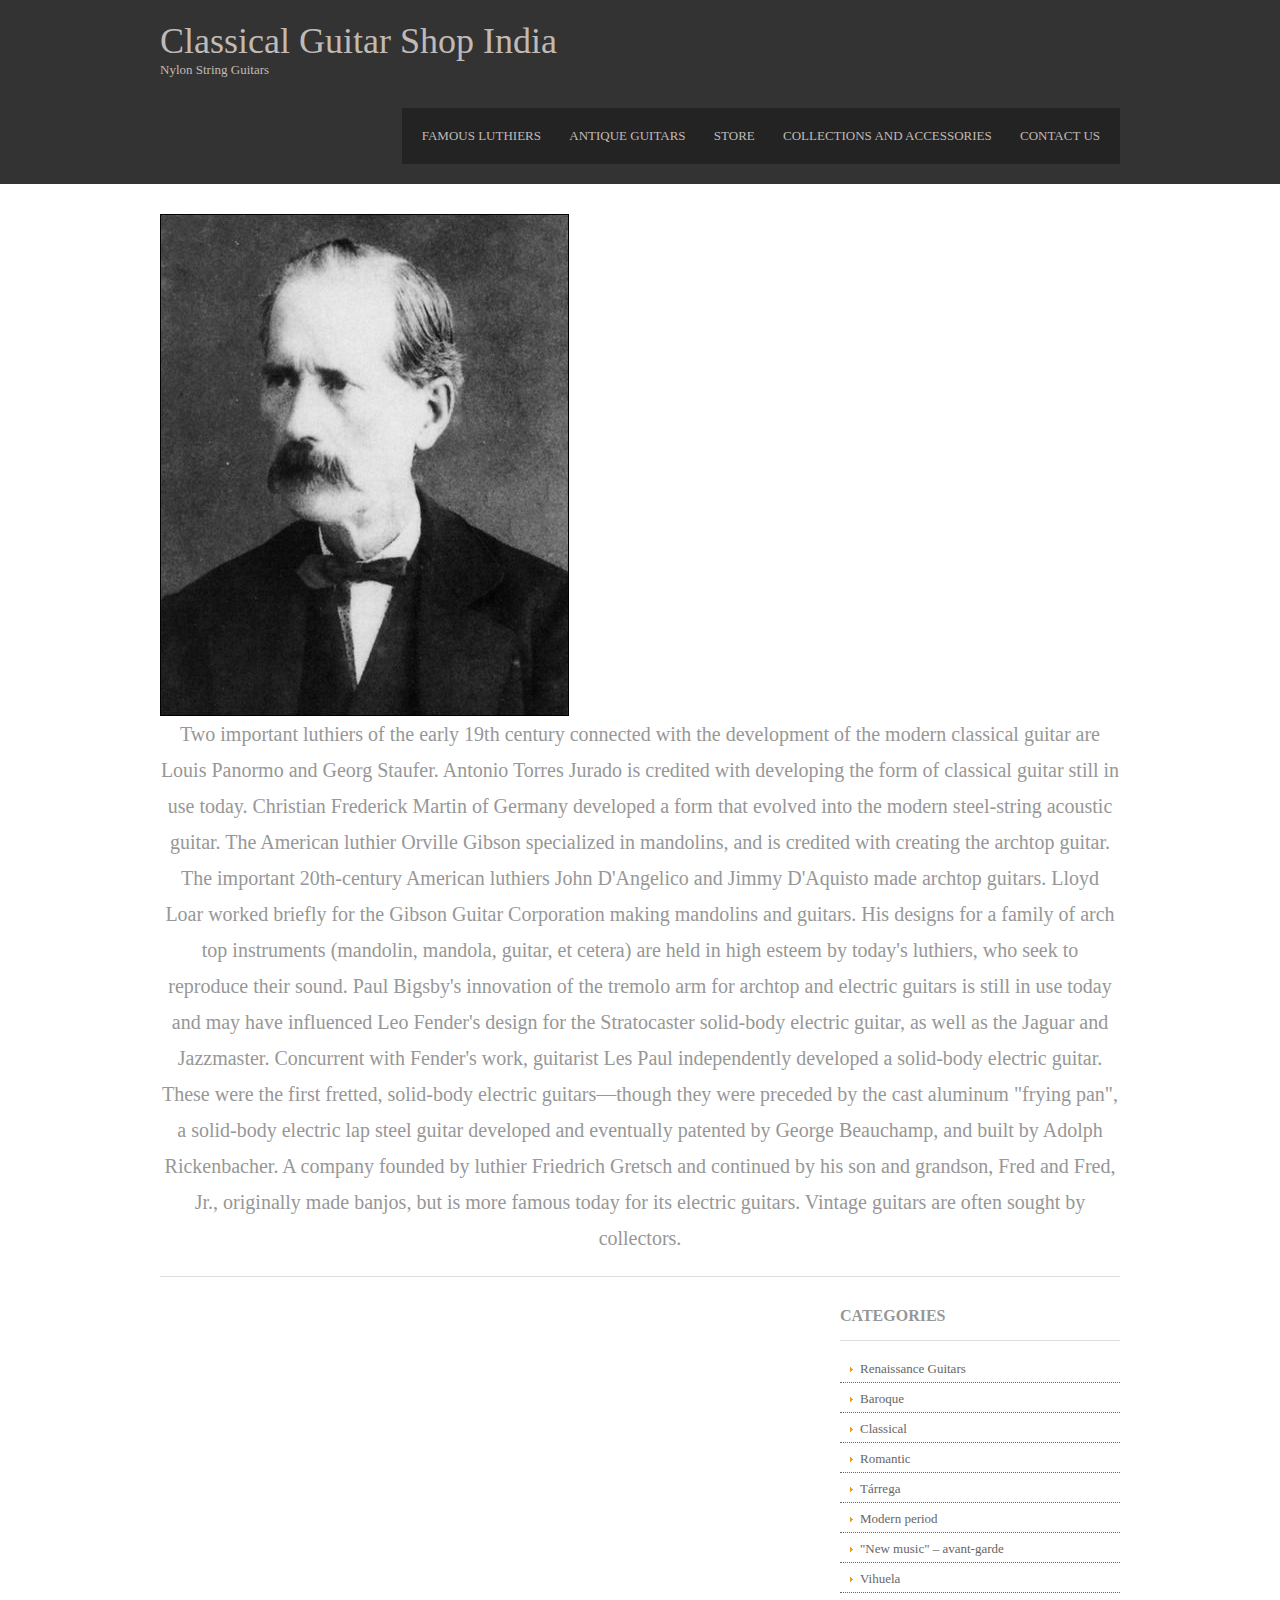
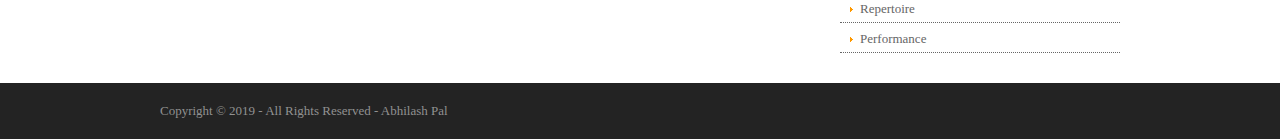
<file: ex2/luthier.html>
<!DOCTYPE html>
<html lang="en" dir="ltr">
<head>
<title>Classical Guitar Shop</title>
<meta charset="UTF-8">
<link rel="stylesheet" href="styles/layout.css" type="text/css">
<!-- lt IE 9]><script src="scripts/html5shiv.js"></script><!dif]-->
</head>
<body>
<div class="wrapper row1">
  <header id="header" class="clear">
    <div id="hgroup">
      <h1><a href="#">Classical Guitar Shop India</a></h1>
      <h2>Nylon String Guitars</h2>
    </div>
    <nav>
      <ul>
        <li><a href="luthier.html">Famous Luthiers</a></li>
        <li><a href="ant.html">Antique Guitars</a></li>
        <li><a href="store.html">Store</a></li>
        <li><a href="acc.html">Collections and Accessories</a></li>
        <li class="last"><a href="index.html">Contact Us</a></li>
      </ul>
    </nav>
  </header>
</div>
<!-- content -->
<div class="wrapper row2">
  <div id="container" class="clear">
    <!-- content body -->
    <div id="homepage">
      <!-- One Quarter -->
      
      <!-- / One Quarter -->
      <img align="centre" src="images/demo/torres.jpg">
      <section id="shout">
        <p>Two important luthiers of the early 19th century connected with the development of the modern classical guitar are Louis Panormo and Georg Staufer. Antonio Torres Jurado is credited with developing the form of classical guitar still in use today. Christian Frederick Martin of Germany developed a form that evolved into the modern steel-string acoustic guitar.

The American luthier Orville Gibson specialized in mandolins, and is credited with creating the archtop guitar. The important 20th-century American luthiers John D'Angelico and Jimmy D'Aquisto made archtop guitars. Lloyd Loar worked briefly for the Gibson Guitar Corporation making mandolins and guitars. His designs for a family of arch top instruments (mandolin, mandola, guitar, et cetera) are held in high esteem by today's luthiers, who seek to reproduce their sound. Paul Bigsby's innovation of the tremolo arm for archtop and electric guitars is still in use today and may have influenced Leo Fender's design for the Stratocaster solid-body electric guitar, as well as the Jaguar and Jazzmaster. Concurrent with Fender's work, guitarist Les Paul independently developed a solid-body electric guitar. These were the first fretted, solid-body electric guitars—though they were preceded by the cast aluminum "frying pan", a solid-body electric lap steel guitar developed and eventually patented by George Beauchamp, and built by Adolph Rickenbacher. A company founded by luthier Friedrich Gretsch and continued by his son and grandson, Fred and Fred, Jr., originally made banjos, but is more famous today for its electric guitars. Vintage guitars are often sought by collectors.
</p>
      </section>
    </div>
    <!-- main content -->
    
    <!-- right column -->
    <aside id="right_column">
      <h2 class="title">Categories</h2>
      <nav>
        <ul>
          <li><a href="#">Renaissance Guitars</a></li>
          <li><a href="#">Baroque</a></li>
          <li><a href="#">Classical</a></li>
          <li><a href="#">Romantic</a></li>
          <li><a href="#">Tárrega</a></li>
          <li><a href="#">Modern period</a></li>
          <li><a href="#">"New music" – avant-garde</a></li>
          <li><a href="#">Vihuela</a></li>
          <li><a href="#">Repertoire</a></li>
          <li class="last"><a href="#">Performance</a></li>
        </ul>
      </nav>
      <!-- /nav -->
    </aside>
    <!-- / content body -->
  </div>
</div>
<!-- Footer -->
<div class="wrapper row3">
  <footer id="footer" class="clear">
    <p class="fl_left">Copyright &copy; 2019 - All Rights Reserved - <a href="#">Abhilash Pal</a></p>
  </footer>
</div>
</body>
</html>
</file>
<file: style.css>
.c3 { 
    font-style:bold; 
    font-size:30px; 
    text-align:center; 
    color : red;
}
.c4{
	border-style: solid;
  border-color: red ;
}
</file>
<file: ex2/styles/layout.css>
html{overflow-y:scroll;} 

body{margin:0; padding:0; font-size:13px; font-family:Georgia, "Times New Roman", Times, serif; color:#919191; background-color:#232323;}

.clear:after{content:"."; display:block; height:0; clear:both; visibility:hidden; line-height:0;}
.clear{display:block; clear:both;}
html[xmlns] .clear{display:block;}
* html .clear{height:1%;}

a{outline:none; text-decoration:none;}

code{font-weight:normal; font-style:normal; font-family:Georgia, "Times New Roman", Times, serif;}

.fl_left{float:left;}
.fl_right{float:right;}

img{margin:0; padding:0; border:none; line-height:normal; vertical-align:middle;}
.imgholder, .imgl, .imgr{padding:4px; border:1px solid #D6D6D6; text-align:center;}
.imgl{float:left; margin:0 15px 15px 0; clear:left;}
.imgr{float:right; margin:0 0 15px 15px; clear:right;}

/*----------------------------------------------HTML 5 Overrides-------------------------------------*/

address, article, aside, figcaption, figure, footer, header, nav, section{display:block; margin:0; padding:0;}

q{display:block; padding:0 10px 8px 10px; color:#979797; background-color:#ECECEC; font-style:italic; line-height:normal;}
q:before{content:'� '; font-size:26px;}
q:after{content:' �'; font-size:26px; line-height:0;}

/* ----------------------------------------------Wrapper-------------------------------------*/

div.wrapper{display:block; width:100%; margin:0; padding:0; text-align:left;}

.row1, .row1 a{color:#C0BAB6; background-color:#333333;}
.row2{color:#979797; background-color:#FFFFFF;}
.row2 a{color:#FF9900; background-color:#FFFFFF;}
.row3, .row3 a{color:#919191; background-color:#232323;}

/*----------------------------------------------Generalise-------------------------------------*/

#header, #container, #footer{display:block; width:960px; margin:0 auto;}

nav ul{margin:0; padding:0; list-style:none;}

h1, h2, h3, h4, h5, h6{margin:0; padding:0; font-size:16px; font-weight:bold; font-style:normal; line-height:normal; text-transform:uppercase;}

address{font-style:normal;}

blockquote, q{display:block; padding:8px 10px; color:#979797; background-color:#ECECEC; font-style:italic; line-height:normal;}
blockquote:before, q:before{content:'� '; font-size:26px;}
blockquote:after, q:after{content:' �'; font-size:26px; line-height:0;}

form, fieldset, legend{margin:0; padding:0; border:none;}
legend{display:none;}
input, textarea, select{font-size:12px; font-family:Georgia,"Times New Roman",Times,serif;}

.one_quarter, .two_quarter, .three_quarter, .four_quarter{display:block; float:left; margin:0 20px 0 0;}
.one_quarter{width:225px;}
.two_quarter{width:470px;}
.three_quarter{width:715px;}
.four_quarter{width:960px; float:none; margin-right:0; clear:both;}
.lastbox{margin-right:0;}

/*----------------------------------------------Header-------------------------------------*/

#header{padding:20px 0;}

#header #hgroup{float:left; margin:0 0 20px 0;}
#header #hgroup h1, #header #hgroup h2{font-weight:normal; text-transform:none;}
#header #hgroup h1{font-size:36px;}
#header #hgroup h2{font-size:13px;}

#header nav{display:block; float:right; margin:10px 0 0 0; padding:20px 0; color:#C0BAB6; background-color:#232323;}
#header nav ul{padding:0 20px;}
#header nav li{display:inline; margin-right:25px; text-transform:uppercase;}
#header nav li.last{margin-right:0;}
#header nav li a{color:#C0BAB6; background-color:#232323;}
#header nav li a:hover{color:#FF9900; background-color:#232323;}

/*----------------------------------------------Content Area-------------------------------------*/

#container{padding:30px 0;}
#container section{display:block; width:100%; margin:0 0 30px 0; padding:0;}
#container .last{margin:0;}
#container .more{text-align:right;}

/* ------Homepage-----*/

#container #homepage{display:block; width:100%; line-height:1.6em;}

#container #homepage #latest{}
#container #homepage #latest article{}
#container #homepage #latest figure{padding:4px; border:1px solid #D6D6D6; text-align:center;}
#container #homepage #latest figcaption{padding:5px; text-align:center; color:#979797; background-color:#EEEEEE; text-transform:uppercase; text-align:center;}

/* ------Shout-----*/

#container #shout{padding:0 0 20px 0; border-bottom:1px solid #DEDEDE; text-align:center;}
#container #shout p{font-size:20px; margin:0; padding:0; line-height:1.8em;}

/* ------Main Content-----*/

#container #content{float:left; width:630px; line-height:1.6em;}

#container #content #services{}
#container #content #services ul{margin:0; padding:0; list-style:none;}
#container #content #services ul li{display:block; width:100%; margin-bottom:30px;}
#container #content #services ul li.last{ margin-bottom:0;}
#container #content #services ul li article{}
#container #content #services ul li article figure{}
#container #content #services ul li article figure img{float:left; width:180px; height:150px; margin:0; padding:4px; border:1px solid #666666;}
#container #content #services ul li article figure figcaption{display:block; float:right; width:410px;}
#container #content #services ul li article figure h2{font-size:14px;}
#container #content #services ul li article figure footer{}

/* ------Right Column-----*/

#container #right_column{float:right; width:280px;}
#container #right_column h2.title{margin-bottom:15px; padding-bottom:15px; border-bottom:1px solid #DEDEDE;}

#container #right_column nav{display:block; width:100%;}
#container #right_column nav ul{margin:0; padding:0; list-style:none;}
#container #right_column nav li{margin:0 0 3px 0; padding:0;}
#container #right_column nav li.last{margin-bottom:0;}
#container #right_column nav a{display:block; margin:0; padding:5px 10px 5px 20px; color:#666666; background:url("../images/orange_file.gif") no-repeat 10px center #FFFFFF; text-decoration:none; border-bottom:1px dotted #666666;}
#container #right_column nav a:hover{color:#FF9900; background-color:#FFFFFF;}

/*----------------------------------------------Footer-------------------------------------*/

#footer{padding:20px 0;}
#footer p{margin:0; padding:0;}
</file>
<file: ex5/colorlib-regform-3/colorlib-regform-3/vendor/datepicker/daterangepicker.css>
.daterangepicker {
  position: absolute;
  color: inherit;
  background-color: #fff;
  border-radius: 4px;
  width: 278px;
  padding: 4px;
  margin-top: 1px;
  top: 100px;
  left: 20px;
  /* Calendars */ }
  .daterangepicker:before, .daterangepicker:after {
    position: absolute;
    display: inline-block;
    border-bottom-color: rgba(0, 0, 0, 0.2);
    content: ''; }
  .daterangepicker:before {
    top: -7px;
    border-right: 7px solid transparent;
    border-left: 7px solid transparent;
    border-bottom: 7px solid #ccc; }
  .daterangepicker:after {
    top: -6px;
    border-right: 6px solid transparent;
    border-bottom: 6px solid #fff;
    border-left: 6px solid transparent; }
  .daterangepicker.opensleft:before {
    right: 9px; }
  .daterangepicker.opensleft:after {
    right: 10px; }
  .daterangepicker.openscenter:before {
    left: 0;
    right: 0;
    width: 0;
    margin-left: auto;
    margin-right: auto; }
  .daterangepicker.openscenter:after {
    left: 0;
    right: 0;
    width: 0;
    margin-left: auto;
    margin-right: auto; }
  .daterangepicker.opensright:before {
    left: 9px; }
  .daterangepicker.opensright:after {
    left: 10px; }
  .daterangepicker.dropup {
    margin-top: -5px; }
    .daterangepicker.dropup:before {
      top: initial;
      bottom: -7px;
      border-bottom: initial;
      border-top: 7px solid #ccc; }
    .daterangepicker.dropup:after {
      top: initial;
      bottom: -6px;
      border-bottom: initial;
      border-top: 6px solid #fff; }
  .daterangepicker.dropdown-menu {
    max-width: none;
    z-index: 3001; }
  .daterangepicker.single .ranges, .daterangepicker.single .calendar {
    float: none; }
  .daterangepicker.show-calendar .calendar {
    display: block; }
  .daterangepicker .calendar {
    display: none;
    max-width: 270px;
    margin: 4px; }
    .daterangepicker .calendar.single .calendar-table {
      border: none; }
    .daterangepicker .calendar th, .daterangepicker .calendar td {
      white-space: nowrap;
      text-align: center;
      min-width: 32px; }
  .daterangepicker .calendar-table {
    border: 1px solid #fff;
    padding: 4px;
    border-radius: 4px;
    background-color: #fff; }
  .daterangepicker table {
    width: 100%;
    margin: 0; }
  .daterangepicker td, .daterangepicker th {
    text-align: center;
    width: 20px;
    height: 20px;
    border-radius: 4px;
    border: 1px solid transparent;
    white-space: nowrap;
    cursor: pointer; }
    .daterangepicker td.available:hover, .daterangepicker th.available:hover {
      background-color: #eee;
      border-color: transparent;
      color: inherit; }
    .daterangepicker td.week, .daterangepicker th.week {
      font-size: 80%;
      color: #ccc; }
  .daterangepicker td.off, .daterangepicker td.off.in-range, .daterangepicker td.off.start-date, .daterangepicker td.off.end-date {
    background-color: #fff;
    border-color: transparent;
    color: #999; }
  .daterangepicker td.in-range {
    background-color: #ebf4f8;
    border-color: transparent;
    color: #000;
    border-radius: 0; }
  .daterangepicker td.start-date {
    border-radius: 4px 0 0 4px; }
  .daterangepicker td.end-date {
    border-radius: 0 4px 4px 0; }
  .daterangepicker td.start-date.end-date {
    border-radius: 4px; }
  .daterangepicker td.active, .daterangepicker td.active:hover {
    background-color: #357ebd;
    border-color: transparent;
    color: #fff; }
  .daterangepicker th.month {
    width: auto; }
  .daterangepicker td.disabled, .daterangepicker option.disabled {
    color: #999;
    cursor: not-allowed;
    text-decoration: line-through; }
  .daterangepicker select.monthselect, .daterangepicker select.yearselect {
    font-size: 12px;
    padding: 1px;
    height: auto;
    margin: 0;
    cursor: default; }
  .daterangepicker select.monthselect {
    margin-right: 2%;
    width: 56%; }
  .daterangepicker select.yearselect {
    width: 40%; }
  .daterangepicker select.hourselect, .daterangepicker select.minuteselect, .daterangepicker select.secondselect, .daterangepicker select.ampmselect {
    width: 50px;
    margin-bottom: 0; }
  .daterangepicker .input-mini {
    border: 1px solid #ccc;
    border-radius: 4px;
    color: #555;
    height: 30px;
    line-height: 30px;
    display: block;
    vertical-align: middle;
    margin: 0 0 5px 0;
    padding: 0 6px 0 28px;
    width: 100%; }
    .daterangepicker .input-mini.active {
      border: 1px solid #08c;
      border-radius: 4px; }
  .daterangepicker .daterangepicker_input {
    position: relative; }
    .daterangepicker .daterangepicker_input i {
      position: absolute;
      left: 8px;
      top: 8px; }
  .daterangepicker.rtl .input-mini {
    padding-right: 28px;
    padding-left: 6px; }
  .daterangepicker.rtl .daterangepicker_input i {
    left: auto;
    right: 8px; }
  .daterangepicker .calendar-time {
    text-align: center;
    margin: 5px auto;
    line-height: 30px;
    position: relative;
    padding-left: 28px; }
    .daterangepicker .calendar-time select.disabled {
      color: #ccc;
      cursor: not-allowed; }

.ranges {
  font-size: 11px;
  float: none;
  margin: 4px;
  text-align: left; }
  .ranges ul {
    list-style: none;
    margin: 0 auto;
    padding: 0;
    width: 100%; }
  .ranges li {
    font-size: 13px;
    background-color: #f5f5f5;
    border: 1px solid #f5f5f5;
    border-radius: 4px;
    color: #08c;
    padding: 3px 12px;
    margin-bottom: 8px;
    cursor: pointer; }
    .ranges li:hover {
      background-color: #08c;
      border: 1px solid #08c;
      color: #fff; }
    .ranges li.active {
      background-color: #08c;
      border: 1px solid #08c;
      color: #fff; }

/*  Larger Screen Styling */
@media (min-width: 564px) {
  .daterangepicker {
    width: auto; }
    .daterangepicker .ranges ul {
      width: 160px; }
    .daterangepicker.single .ranges ul {
      width: 100%; }
    .daterangepicker.single .calendar.left {
      clear: none; }
    .daterangepicker.single.ltr .ranges, .daterangepicker.single.ltr .calendar {
      float: left; }
    .daterangepicker.single.rtl .ranges, .daterangepicker.single.rtl .calendar {
      float: right; }
    .daterangepicker.ltr {
      direction: ltr;
      text-align: left; }
      .daterangepicker.ltr .calendar.left {
        clear: left;
        margin-right: 0; }
        .daterangepicker.ltr .calendar.left .calendar-table {
          border-right: none;
          border-top-right-radius: 0;
          border-bottom-right-radius: 0; }
      .daterangepicker.ltr .calendar.right {
        margin-left: 0; }
        .daterangepicker.ltr .calendar.right .calendar-table {
          border-left: none;
          border-top-left-radius: 0;
          border-bottom-left-radius: 0; }
      .daterangepicker.ltr .left .daterangepicker_input {
        padding-right: 12px; }
      .daterangepicker.ltr .calendar.left .calendar-table {
        padding-right: 12px; }
      .daterangepicker.ltr .ranges, .daterangepicker.ltr .calendar {
        float: left; }
    .daterangepicker.rtl {
      direction: rtl;
      text-align: right; }
      .daterangepicker.rtl .calendar.left {
        clear: right;
        margin-left: 0; }
        .daterangepicker.rtl .calendar.left .calendar-table {
          border-left: none;
          border-top-left-radius: 0;
          border-bottom-left-radius: 0; }
      .daterangepicker.rtl .calendar.right {
        margin-right: 0; }
        .daterangepicker.rtl .calendar.right .calendar-table {
          border-right: none;
          border-top-right-radius: 0;
          border-bottom-right-radius: 0; }
      .daterangepicker.rtl .left .daterangepicker_input {
        padding-left: 12px; }
      .daterangepicker.rtl .calendar.left .calendar-table {
        padding-left: 12px; }
      .daterangepicker.rtl .ranges, .daterangepicker.rtl .calendar {
        text-align: right;
        float: right; } }
@media (min-width: 730px) {
  .daterangepicker .ranges {
    width: auto; }
  .daterangepicker.ltr .ranges {
    float: left; }
  .daterangepicker.rtl .ranges {
    float: right; }
  .daterangepicker .calendar.left {
    clear: none !important; } }
</file>
<file: ex5/colorlib-regform-3/colorlib-regform-3/css/main.css>
/* ==========================================================================
   #FONT
   ========================================================================== */
.font-robo {
  font-family: "Roboto", "Arial", "Helvetica Neue", sans-serif;
}

.font-poppins {
  font-family: "Poppins", "Arial", "Helvetica Neue", sans-serif;
}

/* ==========================================================================
   #GRID
   ========================================================================== */
.row {
  display: -webkit-box;
  display: -webkit-flex;
  display: -moz-box;
  display: -ms-flexbox;
  display: flex;
  -webkit-flex-wrap: wrap;
  -ms-flex-wrap: wrap;
  flex-wrap: wrap;
}

.row-space {
  -webkit-box-pack: justify;
  -webkit-justify-content: space-between;
  -moz-box-pack: justify;
  -ms-flex-pack: justify;
  justify-content: space-between;
}

.col-2 {
  width: -webkit-calc((100% - 60px) / 2);
  width: -moz-calc((100% - 60px) / 2);
  width: calc((100% - 60px) / 2);
}

@media (max-width: 767px) {
  .col-2 {
    width: 100%;
  }
}

/* ==========================================================================
   #BOX-SIZING
   ========================================================================== */
/**
 * More sensible default box-sizing:
 * css-tricks.com/inheriting-box-sizing-probably-slightly-better-best-practice
 */
html {
  -webkit-box-sizing: border-box;
  -moz-box-sizing: border-box;
  box-sizing: border-box;
}

* {
  padding: 0;
  margin: 0;
}

*, *:before, *:after {
  -webkit-box-sizing: inherit;
  -moz-box-sizing: inherit;
  box-sizing: inherit;
}

/* ==========================================================================
   #RESET
   ========================================================================== */
/**
 * A very simple reset that sits on top of Normalize.css.
 */
body,
h1, h2, h3, h4, h5, h6,
blockquote, p, pre,
dl, dd, ol, ul,
figure,
hr,
fieldset, legend {
  margin: 0;
  padding: 0;
}

/**
 * Remove trailing margins from nested lists.
 */
li > ol,
li > ul {
  margin-bottom: 0;
}

/**
 * Remove default table spacing.
 */
table {
  border-collapse: collapse;
  border-spacing: 0;
}

/**
 * 1. Reset Chrome and Firefox behaviour which sets a `min-width: min-content;`
 *    on fieldsets.
 */
fieldset {
  min-width: 0;
  /* [1] */
  border: 0;
}

button {
  outline: none;
  background: none;
  border: none;
}

/* ==========================================================================
   #PAGE WRAPPER
   ========================================================================== */
.page-wrapper {
  min-height: 100vh;
}

body {
  font-family: "Poppins", "Arial", "Helvetica Neue", sans-serif;
  font-weight: 400;
  font-size: 14px;
}

h1, h2, h3, h4, h5, h6 {
  font-weight: 400;
}

h1 {
  font-size: 36px;
}

h2 {
  font-size: 30px;
}

h3 {
  font-size: 24px;
}

h4 {
  font-size: 18px;
}

h5 {
  font-size: 15px;
}

h6 {
  font-size: 13px;
}

/* ==========================================================================
   #BACKGROUND
   ========================================================================== */
.bg-blue {
  background: #2c6ed5;
}

.bg-red {
  background: #fa4251;
}

.bg-gra-01 {
  background: -webkit-gradient(linear, left bottom, left top, from(#fbc2eb), to(#a18cd1));
  background: -webkit-linear-gradient(bottom, #fbc2eb 0%, #a18cd1 100%);
  background: -moz-linear-gradient(bottom, #fbc2eb 0%, #a18cd1 100%);
  background: -o-linear-gradient(bottom, #fbc2eb 0%, #a18cd1 100%);
  background: linear-gradient(to top, #fbc2eb 0%, #a18cd1 100%);
}

/* ==========================================================================
   #SPACING
   ========================================================================== */
.p-t-100 {
  padding-top: 100px;
}

.p-t-180 {
  padding-top: 180px;
}

.p-t-20 {
  padding-top: 20px;
}

.p-t-10 {
  padding-top: 10px;
}

.p-t-30 {
  padding-top: 30px;
}

.p-b-100 {
  padding-bottom: 100px;
}

/* ==========================================================================
   #WRAPPER
   ========================================================================== */
.wrapper {
  margin: 0 auto;
}

.wrapper--w960 {
  max-width: 960px;
}

.wrapper--w780 {
  max-width: 780px;
}

.wrapper--w680 {
  max-width: 680px;
}

/* ==========================================================================
   #BUTTON
   ========================================================================== */
.btn {
  display: inline-block;
  line-height: 40px;
  padding: 0 33px;
  font-family: Poppins, Arial, "Helvetica Neue", sans-serif;
  cursor: pointer;
  color: #fff;
  -webkit-transition: all 0.4s ease;
  -o-transition: all 0.4s ease;
  -moz-transition: all 0.4s ease;
  transition: all 0.4s ease;
  font-size: 18px;
}

.btn--radius {
  -webkit-border-radius: 3px;
  -moz-border-radius: 3px;
  border-radius: 3px;
}

.btn--pill {
  -webkit-border-radius: 20px;
  -moz-border-radius: 20px;
  border-radius: 20px;
}

.btn--green {
  background: #57b846;
}

.btn--green:hover {
  background: #4dae3c;
}

/* ==========================================================================
   #DATE PICKER
   ========================================================================== */
td.active {
  background-color: #2c6ed5;
}

input[type="date" i] {
  padding: 14px;
}

.table-condensed td, .table-condensed th {
  font-size: 14px;
  font-family: "Roboto", "Arial", "Helvetica Neue", sans-serif;
  font-weight: 400;
}

.daterangepicker td {
  width: 40px;
  height: 30px;
}

.daterangepicker {
  border: none;
  -webkit-box-shadow: 0px 8px 20px 0px rgba(0, 0, 0, 0.15);
  -moz-box-shadow: 0px 8px 20px 0px rgba(0, 0, 0, 0.15);
  box-shadow: 0px 8px 20px 0px rgba(0, 0, 0, 0.15);
  display: none;
  border: 1px solid #e0e0e0;
  margin-top: 5px;
}

.daterangepicker::after, .daterangepicker::before {
  display: none;
}

.daterangepicker thead tr th {
  padding: 10px 0;
}

.daterangepicker .table-condensed th select {
  border: 1px solid #ccc;
  -webkit-border-radius: 3px;
  -moz-border-radius: 3px;
  border-radius: 3px;
  font-size: 14px;
  padding: 5px;
  outline: none;
}

/* ==========================================================================
   #FORM
   ========================================================================== */
input {
  outline: none;
  margin: 0;
  border: none;
  -webkit-box-shadow: none;
  -moz-box-shadow: none;
  box-shadow: none;
  width: 100%;
  font-size: 14px;
  font-family: inherit;
}

.input-icon {
  position: absolute;
  font-size: 18px;
  color: #ccc;
  right: 8px;
  top: 50%;
  -webkit-transform: translateY(-50%);
  -moz-transform: translateY(-50%);
  -ms-transform: translateY(-50%);
  -o-transform: translateY(-50%);
  transform: translateY(-50%);
  cursor: pointer;
}

.input-group {
  position: relative;
  margin-bottom: 33px;
  border-bottom: 1px solid rgba(255, 255, 255, 0.2);
}

.input--style-3 {
  padding: 5px 0;
  font-size: 16px;
  color: #ccc;
  background: transparent;
}

.input--style-3::-webkit-input-placeholder {
  /* WebKit, Blink, Edge */
  color: #ccc;
}

.input--style-3:-moz-placeholder {
  /* Mozilla Firefox 4 to 18 */
  color: #ccc;
  opacity: 1;
}

.input--style-3::-moz-placeholder {
  /* Mozilla Firefox 19+ */
  color: #ccc;
  opacity: 1;
}

.input--style-3:-ms-input-placeholder {
  /* Internet Explorer 10-11 */
  color: #ccc;
}

.input--style-3:-ms-input-placeholder {
  /* Microsoft Edge */
  color: #ccc;
}

/* ==========================================================================
   #SELECT2
   ========================================================================== */
.select--no-search .select2-search {
  display: none !important;
}

.rs-select2 .select2-container {
  width: 100% !important;
  outline: none;
}

.rs-select2 .select2-container .select2-selection--single {
  outline: none;
  border: none;
  height: 36px;
  background: transparent;
}

.rs-select2 .select2-container .select2-selection--single .select2-selection__rendered {
  line-height: 36px;
  padding-left: 0;
  color: #ccc;
  font-size: 16px;
  font-family: inherit;
}

.rs-select2 .select2-container .select2-selection--single .select2-selection__arrow {
  height: 34px;
  right: 4px;
  display: -webkit-box;
  display: -webkit-flex;
  display: -moz-box;
  display: -ms-flexbox;
  display: flex;
  -webkit-box-pack: center;
  -webkit-justify-content: center;
  -moz-box-pack: center;
  -ms-flex-pack: center;
  justify-content: center;
  -webkit-box-align: center;
  -webkit-align-items: center;
  -moz-box-align: center;
  -ms-flex-align: center;
  align-items: center;
}

.rs-select2 .select2-container .select2-selection--single .select2-selection__arrow b {
  display: none;
}

.rs-select2 .select2-container .select2-selection--single .select2-selection__arrow:after {
  font-family: "Material-Design-Iconic-Font";
  content: '\f2f9';
  font-size: 18px;
  color: #ccc;
  -webkit-transition: all 0.4s ease;
  -o-transition: all 0.4s ease;
  -moz-transition: all 0.4s ease;
  transition: all 0.4s ease;
}

.rs-select2 .select2-container.select2-container--open .select2-selection--single .select2-selection__arrow::after {
  -webkit-transform: rotate(-180deg);
  -moz-transform: rotate(-180deg);
  -ms-transform: rotate(-180deg);
  -o-transform: rotate(-180deg);
  transform: rotate(-180deg);
}

.select2-container--open .select2-dropdown--below {
  border: none;
  -webkit-border-radius: 3px;
  -moz-border-radius: 3px;
  border-radius: 3px;
  -webkit-box-shadow: 0px 8px 20px 0px rgba(0, 0, 0, 0.15);
  -moz-box-shadow: 0px 8px 20px 0px rgba(0, 0, 0, 0.15);
  box-shadow: 0px 8px 20px 0px rgba(0, 0, 0, 0.15);
  border: 1px solid #e0e0e0;
  margin-top: 5px;
  overflow: hidden;
}

/* ==========================================================================
   #TITLE
   ========================================================================== */
.title {
  font-size: 24px;
  color: #fff;
  font-weight: 400;
  margin-bottom: 36px;
}

/* ==========================================================================
   #CARD
   ========================================================================== */
.card {
  overflow: hidden;
  -webkit-border-radius: 3px;
  -moz-border-radius: 3px;
  border-radius: 3px;
  background: #fff;
}

.card-3 {
  background: #000;
  -webkit-border-radius: 10px;
  -moz-border-radius: 10px;
  border-radius: 10px;
  -webkit-box-shadow: 0px 8px 20px 0px rgba(0, 0, 0, 0.15);
  -moz-box-shadow: 0px 8px 20px 0px rgba(0, 0, 0, 0.15);
  box-shadow: 0px 8px 20px 0px rgba(0, 0, 0, 0.15);
  width: 100%;
  display: table;
}

.card-3 .card-heading {
  background: url("../images/bg-heading-03.jpg") top left/cover no-repeat;
  display: table-cell;
  width: 50%;
}

.card-3 .card-body {
  padding: 57px 65px;
  padding-bottom: 65px;
  display: table-cell;
}

@media (max-width: 767px) {
  .card-3 {
    display: block;
  }
  .card-3 .card-heading {
    display: block;
    width: 100%;
    padding-top: 400px;
    background-position: center center;
  }
  .card-3 .card-body {
    display: block;
    width: 100%;
    padding: 37px 30px;
    padding-bottom: 45px;
  }
}
</file>
<file: ex5/colorlib-regform-3/colorlib-regform-3/vendor/mdi-font/css/material-design-iconic-font.min.css>
@font-face{font-family:Material-Design-Iconic-Font;src:url(../fonts/Material-Design-Iconic-Font.woff2?v=2.2.0) format('woff2'),url(../fonts/Material-Design-Iconic-Font.woff?v=2.2.0) format('woff'),url(../fonts/Material-Design-Iconic-Font.ttf?v=2.2.0) format('truetype')}.zmdi{display:inline-block;font:normal normal normal 14px/1 'Material-Design-Iconic-Font';font-size:inherit;text-rendering:auto;-webkit-font-smoothing:antialiased;-moz-osx-font-smoothing:grayscale}.zmdi-hc-lg{font-size:1.33333333em;line-height:.75em;vertical-align:-15%}.zmdi-hc-2x{font-size:2em}.zmdi-hc-3x{font-size:3em}.zmdi-hc-4x{font-size:4em}.zmdi-hc-5x{font-size:5em}.zmdi-hc-fw{width:1.28571429em;text-align:center}.zmdi-hc-ul{padding-left:0;margin-left:2.14285714em;list-style-type:none}.zmdi-hc-ul>li{position:relative}.zmdi-hc-li{position:absolute;left:-2.14285714em;width:2.14285714em;top:.14285714em;text-align:center}.zmdi-hc-li.zmdi-hc-lg{left:-1.85714286em}.zmdi-hc-border{padding:.1em .25em;border:solid .1em #9e9e9e;border-radius:2px}.zmdi-hc-border-circle{padding:.1em .25em;border:solid .1em #9e9e9e;border-radius:50%}.zmdi.pull-left{float:left;margin-right:.15em}.zmdi.pull-right{float:right;margin-left:.15em}.zmdi-hc-spin{-webkit-animation:zmdi-spin 1.5s infinite linear;animation:zmdi-spin 1.5s infinite linear}.zmdi-hc-spin-reverse{-webkit-animation:zmdi-spin-reverse 1.5s infinite linear;animation:zmdi-spin-reverse 1.5s infinite linear}@-webkit-keyframes zmdi-spin{0%{-webkit-transform:rotate(0deg);transform:rotate(0deg)}100%{-webkit-transform:rotate(359deg);transform:rotate(359deg)}}@keyframes zmdi-spin{0%{-webkit-transform:rotate(0deg);transform:rotate(0deg)}100%{-webkit-transform:rotate(359deg);transform:rotate(359deg)}}@-webkit-keyframes zmdi-spin-reverse{0%{-webkit-transform:rotate(0deg);transform:rotate(0deg)}100%{-webkit-transform:rotate(-359deg);transform:rotate(-359deg)}}@keyframes zmdi-spin-reverse{0%{-webkit-transform:rotate(0deg);transform:rotate(0deg)}100%{-webkit-transform:rotate(-359deg);transform:rotate(-359deg)}}.zmdi-hc-rotate-90{-webkit-transform:rotate(90deg);-ms-transform:rotate(90deg);transform:rotate(90deg)}.zmdi-hc-rotate-180{-webkit-transform:rotate(180deg);-ms-transform:rotate(180deg);transform:rotate(180deg)}.zmdi-hc-rotate-270{-webkit-transform:rotate(270deg);-ms-transform:rotate(270deg);transform:rotate(270deg)}.zmdi-hc-flip-horizontal{-webkit-transform:scale(-1,1);-ms-transform:scale(-1,1);transform:scale(-1,1)}.zmdi-hc-flip-vertical{-webkit-transform:scale(1,-1);-ms-transform:scale(1,-1);transform:scale(1,-1)}.zmdi-hc-stack{position:relative;display:inline-block;width:2em;height:2em;line-height:2em;vertical-align:middle}.zmdi-hc-stack-1x,.zmdi-hc-stack-2x{position:absolute;left:0;width:100%;text-align:center}.zmdi-hc-stack-1x{line-height:inherit}.zmdi-hc-stack-2x{font-size:2em}.zmdi-hc-inverse{color:#fff}.zmdi-3d-rotation:before{content:'\f101'}.zmdi-airplane-off:before{content:'\f102'}.zmdi-airplane:before{content:'\f103'}.zmdi-album:before{content:'\f104'}.zmdi-archive:before{content:'\f105'}.zmdi-assignment-account:before{content:'\f106'}.zmdi-assignment-alert:before{content:'\f107'}.zmdi-assignment-check:before{content:'\f108'}.zmdi-assignment-o:before{content:'\f109'}.zmdi-assignment-return:before{content:'\f10a'}.zmdi-assignment-returned:before{content:'\f10b'}.zmdi-assignment:before{content:'\f10c'}.zmdi-attachment-alt:before{content:'\f10d'}.zmdi-attachment:before{content:'\f10e'}.zmdi-audio:before{content:'\f10f'}.zmdi-badge-check:before{content:'\f110'}.zmdi-balance-wallet:before{content:'\f111'}.zmdi-balance:before{content:'\f112'}.zmdi-battery-alert:before{content:'\f113'}.zmdi-battery-flash:before{content:'\f114'}.zmdi-battery-unknown:before{content:'\f115'}.zmdi-battery:before{content:'\f116'}.zmdi-bike:before{content:'\f117'}.zmdi-block-alt:before{content:'\f118'}.zmdi-block:before{content:'\f119'}.zmdi-boat:before{content:'\f11a'}.zmdi-book-image:before{content:'\f11b'}.zmdi-book:before{content:'\f11c'}.zmdi-bookmark-outline:before{content:'\f11d'}.zmdi-bookmark:before{content:'\f11e'}.zmdi-brush:before{content:'\f11f'}.zmdi-bug:before{content:'\f120'}.zmdi-bus:before{content:'\f121'}.zmdi-cake:before{content:'\f122'}.zmdi-car-taxi:before{content:'\f123'}.zmdi-car-wash:before{content:'\f124'}.zmdi-car:before{content:'\f125'}.zmdi-card-giftcard:before{content:'\f126'}.zmdi-card-membership:before{content:'\f127'}.zmdi-card-travel:before{content:'\f128'}.zmdi-card:before{content:'\f129'}.zmdi-case-check:before{content:'\f12a'}.zmdi-case-download:before{content:'\f12b'}.zmdi-case-play:before{content:'\f12c'}.zmdi-case:before{content:'\f12d'}.zmdi-cast-connected:before{content:'\f12e'}.zmdi-cast:before{content:'\f12f'}.zmdi-chart-donut:before{content:'\f130'}.zmdi-chart:before{content:'\f131'}.zmdi-city-alt:before{content:'\f132'}.zmdi-city:before{content:'\f133'}.zmdi-close-circle-o:before{content:'\f134'}.zmdi-close-circle:before{content:'\f135'}.zmdi-close:before{content:'\f136'}.zmdi-cocktail:before{content:'\f137'}.zmdi-code-setting:before{content:'\f138'}.zmdi-code-smartphone:before{content:'\f139'}.zmdi-code:before{content:'\f13a'}.zmdi-coffee:before{content:'\f13b'}.zmdi-collection-bookmark:before{content:'\f13c'}.zmdi-collection-case-play:before{content:'\f13d'}.zmdi-collection-folder-image:before{content:'\f13e'}.zmdi-collection-image-o:before{content:'\f13f'}.zmdi-collection-image:before{content:'\f140'}.zmdi-collection-item-1:before{content:'\f141'}.zmdi-collection-item-2:before{content:'\f142'}.zmdi-collection-item-3:before{content:'\f143'}.zmdi-collection-item-4:before{content:'\f144'}.zmdi-collection-item-5:before{content:'\f145'}.zmdi-collection-item-6:before{content:'\f146'}.zmdi-collection-item-7:before{content:'\f147'}.zmdi-collection-item-8:before{content:'\f148'}.zmdi-collection-item-9-plus:before{content:'\f149'}.zmdi-collection-item-9:before{content:'\f14a'}.zmdi-collection-item:before{content:'\f14b'}.zmdi-collection-music:before{content:'\f14c'}.zmdi-collection-pdf:before{content:'\f14d'}.zmdi-collection-plus:before{content:'\f14e'}.zmdi-collection-speaker:before{content:'\f14f'}.zmdi-collection-text:before{content:'\f150'}.zmdi-collection-video:before{content:'\f151'}.zmdi-compass:before{content:'\f152'}.zmdi-cutlery:before{content:'\f153'}.zmdi-delete:before{content:'\f154'}.zmdi-dialpad:before{content:'\f155'}.zmdi-dns:before{content:'\f156'}.zmdi-drink:before{content:'\f157'}.zmdi-edit:before{content:'\f158'}.zmdi-email-open:before{content:'\f159'}.zmdi-email:before{content:'\f15a'}.zmdi-eye-off:before{content:'\f15b'}.zmdi-eye:before{content:'\f15c'}.zmdi-eyedropper:before{content:'\f15d'}.zmdi-favorite-outline:before{content:'\f15e'}.zmdi-favorite:before{content:'\f15f'}.zmdi-filter-list:before{content:'\f160'}.zmdi-fire:before{content:'\f161'}.zmdi-flag:before{content:'\f162'}.zmdi-flare:before{content:'\f163'}.zmdi-flash-auto:before{content:'\f164'}.zmdi-flash-off:before{content:'\f165'}.zmdi-flash:before{content:'\f166'}.zmdi-flip:before{content:'\f167'}.zmdi-flower-alt:before{content:'\f168'}.zmdi-flower:before{content:'\f169'}.zmdi-font:before{content:'\f16a'}.zmdi-fullscreen-alt:before{content:'\f16b'}.zmdi-fullscreen-exit:before{content:'\f16c'}.zmdi-fullscreen:before{content:'\f16d'}.zmdi-functions:before{content:'\f16e'}.zmdi-gas-station:before{content:'\f16f'}.zmdi-gesture:before{content:'\f170'}.zmdi-globe-alt:before{content:'\f171'}.zmdi-globe-lock:before{content:'\f172'}.zmdi-globe:before{content:'\f173'}.zmdi-graduation-cap:before{content:'\f174'}.zmdi-home:before{content:'\f175'}.zmdi-hospital-alt:before{content:'\f176'}.zmdi-hospital:before{content:'\f177'}.zmdi-hotel:before{content:'\f178'}.zmdi-hourglass-alt:before{content:'\f179'}.zmdi-hourglass-outline:before{content:'\f17a'}.zmdi-hourglass:before{content:'\f17b'}.zmdi-http:before{content:'\f17c'}.zmdi-image-alt:before{content:'\f17d'}.zmdi-image-o:before{content:'\f17e'}.zmdi-image:before{content:'\f17f'}.zmdi-inbox:before{content:'\f180'}.zmdi-invert-colors-off:before{content:'\f181'}.zmdi-invert-colors:before{content:'\f182'}.zmdi-key:before{content:'\f183'}.zmdi-label-alt-outline:before{content:'\f184'}.zmdi-label-alt:before{content:'\f185'}.zmdi-label-heart:before{content:'\f186'}.zmdi-label:before{content:'\f187'}.zmdi-labels:before{content:'\f188'}.zmdi-lamp:before{content:'\f189'}.zmdi-landscape:before{content:'\f18a'}.zmdi-layers-off:before{content:'\f18b'}.zmdi-layers:before{content:'\f18c'}.zmdi-library:before{content:'\f18d'}.zmdi-link:before{content:'\f18e'}.zmdi-lock-open:before{content:'\f18f'}.zmdi-lock-outline:before{content:'\f190'}.zmdi-lock:before{content:'\f191'}.zmdi-mail-reply-all:before{content:'\f192'}.zmdi-mail-reply:before{content:'\f193'}.zmdi-mail-send:before{content:'\f194'}.zmdi-mall:before{content:'\f195'}.zmdi-map:before{content:'\f196'}.zmdi-menu:before{content:'\f197'}.zmdi-money-box:before{content:'\f198'}.zmdi-money-off:before{content:'\f199'}.zmdi-money:before{content:'\f19a'}.zmdi-more-vert:before{content:'\f19b'}.zmdi-more:before{content:'\f19c'}.zmdi-movie-alt:before{content:'\f19d'}.zmdi-movie:before{content:'\f19e'}.zmdi-nature-people:before{content:'\f19f'}.zmdi-nature:before{content:'\f1a0'}.zmdi-navigation:before{content:'\f1a1'}.zmdi-open-in-browser:before{content:'\f1a2'}.zmdi-open-in-new:before{content:'\f1a3'}.zmdi-palette:before{content:'\f1a4'}.zmdi-parking:before{content:'\f1a5'}.zmdi-pin-account:before{content:'\f1a6'}.zmdi-pin-assistant:before{content:'\f1a7'}.zmdi-pin-drop:before{content:'\f1a8'}.zmdi-pin-help:before{content:'\f1a9'}.zmdi-pin-off:before{content:'\f1aa'}.zmdi-pin:before{content:'\f1ab'}.zmdi-pizza:before{content:'\f1ac'}.zmdi-plaster:before{content:'\f1ad'}.zmdi-power-setting:before{content:'\f1ae'}.zmdi-power:before{content:'\f1af'}.zmdi-print:before{content:'\f1b0'}.zmdi-puzzle-piece:before{content:'\f1b1'}.zmdi-quote:before{content:'\f1b2'}.zmdi-railway:before{content:'\f1b3'}.zmdi-receipt:before{content:'\f1b4'}.zmdi-refresh-alt:before{content:'\f1b5'}.zmdi-refresh-sync-alert:before{content:'\f1b6'}.zmdi-refresh-sync-off:before{content:'\f1b7'}.zmdi-refresh-sync:before{content:'\f1b8'}.zmdi-refresh:before{content:'\f1b9'}.zmdi-roller:before{content:'\f1ba'}.zmdi-ruler:before{content:'\f1bb'}.zmdi-scissors:before{content:'\f1bc'}.zmdi-screen-rotation-lock:before{content:'\f1bd'}.zmdi-screen-rotation:before{content:'\f1be'}.zmdi-search-for:before{content:'\f1bf'}.zmdi-search-in-file:before{content:'\f1c0'}.zmdi-search-in-page:before{content:'\f1c1'}.zmdi-search-replace:before{content:'\f1c2'}.zmdi-search:before{content:'\f1c3'}.zmdi-seat:before{content:'\f1c4'}.zmdi-settings-square:before{content:'\f1c5'}.zmdi-settings:before{content:'\f1c6'}.zmdi-shield-check:before{content:'\f1c7'}.zmdi-shield-security:before{content:'\f1c8'}.zmdi-shopping-basket:before{content:'\f1c9'}.zmdi-shopping-cart-plus:before{content:'\f1ca'}.zmdi-shopping-cart:before{content:'\f1cb'}.zmdi-sign-in:before{content:'\f1cc'}.zmdi-sort-amount-asc:before{content:'\f1cd'}.zmdi-sort-amount-desc:before{content:'\f1ce'}.zmdi-sort-asc:before{content:'\f1cf'}.zmdi-sort-desc:before{content:'\f1d0'}.zmdi-spellcheck:before{content:'\f1d1'}.zmdi-storage:before{content:'\f1d2'}.zmdi-store-24:before{content:'\f1d3'}.zmdi-store:before{content:'\f1d4'}.zmdi-subway:before{content:'\f1d5'}.zmdi-sun:before{content:'\f1d6'}.zmdi-tab-unselected:before{content:'\f1d7'}.zmdi-tab:before{content:'\f1d8'}.zmdi-tag-close:before{content:'\f1d9'}.zmdi-tag-more:before{content:'\f1da'}.zmdi-tag:before{content:'\f1db'}.zmdi-thumb-down:before{content:'\f1dc'}.zmdi-thumb-up-down:before{content:'\f1dd'}.zmdi-thumb-up:before{content:'\f1de'}.zmdi-ticket-star:before{content:'\f1df'}.zmdi-toll:before{content:'\f1e0'}.zmdi-toys:before{content:'\f1e1'}.zmdi-traffic:before{content:'\f1e2'}.zmdi-translate:before{content:'\f1e3'}.zmdi-triangle-down:before{content:'\f1e4'}.zmdi-triangle-up:before{content:'\f1e5'}.zmdi-truck:before{content:'\f1e6'}.zmdi-turning-sign:before{content:'\f1e7'}.zmdi-wallpaper:before{content:'\f1e8'}.zmdi-washing-machine:before{content:'\f1e9'}.zmdi-window-maximize:before{content:'\f1ea'}.zmdi-window-minimize:before{content:'\f1eb'}.zmdi-window-restore:before{content:'\f1ec'}.zmdi-wrench:before{content:'\f1ed'}.zmdi-zoom-in:before{content:'\f1ee'}.zmdi-zoom-out:before{content:'\f1ef'}.zmdi-alert-circle-o:before{content:'\f1f0'}.zmdi-alert-circle:before{content:'\f1f1'}.zmdi-alert-octagon:before{content:'\f1f2'}.zmdi-alert-polygon:before{content:'\f1f3'}.zmdi-alert-triangle:before{content:'\f1f4'}.zmdi-help-outline:before{content:'\f1f5'}.zmdi-help:before{content:'\f1f6'}.zmdi-info-outline:before{content:'\f1f7'}.zmdi-info:before{content:'\f1f8'}.zmdi-notifications-active:before{content:'\f1f9'}.zmdi-notifications-add:before{content:'\f1fa'}.zmdi-notifications-none:before{content:'\f1fb'}.zmdi-notifications-off:before{content:'\f1fc'}.zmdi-notifications-paused:before{content:'\f1fd'}.zmdi-notifications:before{content:'\f1fe'}.zmdi-account-add:before{content:'\f1ff'}.zmdi-account-box-mail:before{content:'\f200'}.zmdi-account-box-o:before{content:'\f201'}.zmdi-account-box-phone:before{content:'\f202'}.zmdi-account-box:before{content:'\f203'}.zmdi-account-calendar:before{content:'\f204'}.zmdi-account-circle:before{content:'\f205'}.zmdi-account-o:before{content:'\f206'}.zmdi-account:before{content:'\f207'}.zmdi-accounts-add:before{content:'\f208'}.zmdi-accounts-alt:before{content:'\f209'}.zmdi-accounts-list-alt:before{content:'\f20a'}.zmdi-accounts-list:before{content:'\f20b'}.zmdi-accounts-outline:before{content:'\f20c'}.zmdi-accounts:before{content:'\f20d'}.zmdi-face:before{content:'\f20e'}.zmdi-female:before{content:'\f20f'}.zmdi-male-alt:before{content:'\f210'}.zmdi-male-female:before{content:'\f211'}.zmdi-male:before{content:'\f212'}.zmdi-mood-bad:before{content:'\f213'}.zmdi-mood:before{content:'\f214'}.zmdi-run:before{content:'\f215'}.zmdi-walk:before{content:'\f216'}.zmdi-cloud-box:before{content:'\f217'}.zmdi-cloud-circle:before{content:'\f218'}.zmdi-cloud-done:before{content:'\f219'}.zmdi-cloud-download:before{content:'\f21a'}.zmdi-cloud-off:before{content:'\f21b'}.zmdi-cloud-outline-alt:before{content:'\f21c'}.zmdi-cloud-outline:before{content:'\f21d'}.zmdi-cloud-upload:before{content:'\f21e'}.zmdi-cloud:before{content:'\f21f'}.zmdi-download:before{content:'\f220'}.zmdi-file-plus:before{content:'\f221'}.zmdi-file-text:before{content:'\f222'}.zmdi-file:before{content:'\f223'}.zmdi-folder-outline:before{content:'\f224'}.zmdi-folder-person:before{content:'\f225'}.zmdi-folder-star-alt:before{content:'\f226'}.zmdi-folder-star:before{content:'\f227'}.zmdi-folder:before{content:'\f228'}.zmdi-gif:before{content:'\f229'}.zmdi-upload:before{content:'\f22a'}.zmdi-border-all:before{content:'\f22b'}.zmdi-border-bottom:before{content:'\f22c'}.zmdi-border-clear:before{content:'\f22d'}.zmdi-border-color:before{content:'\f22e'}.zmdi-border-horizontal:before{content:'\f22f'}.zmdi-border-inner:before{content:'\f230'}.zmdi-border-left:before{content:'\f231'}.zmdi-border-outer:before{content:'\f232'}.zmdi-border-right:before{content:'\f233'}.zmdi-border-style:before{content:'\f234'}.zmdi-border-top:before{content:'\f235'}.zmdi-border-vertical:before{content:'\f236'}.zmdi-copy:before{content:'\f237'}.zmdi-crop:before{content:'\f238'}.zmdi-format-align-center:before{content:'\f239'}.zmdi-format-align-justify:before{content:'\f23a'}.zmdi-format-align-left:before{content:'\f23b'}.zmdi-format-align-right:before{content:'\f23c'}.zmdi-format-bold:before{content:'\f23d'}.zmdi-format-clear-all:before{content:'\f23e'}.zmdi-format-clear:before{content:'\f23f'}.zmdi-format-color-fill:before{content:'\f240'}.zmdi-format-color-reset:before{content:'\f241'}.zmdi-format-color-text:before{content:'\f242'}.zmdi-format-indent-decrease:before{content:'\f243'}.zmdi-format-indent-increase:before{content:'\f244'}.zmdi-format-italic:before{content:'\f245'}.zmdi-format-line-spacing:before{content:'\f246'}.zmdi-format-list-bulleted:before{content:'\f247'}.zmdi-format-list-numbered:before{content:'\f248'}.zmdi-format-ltr:before{content:'\f249'}.zmdi-format-rtl:before{content:'\f24a'}.zmdi-format-size:before{content:'\f24b'}.zmdi-format-strikethrough-s:before{content:'\f24c'}.zmdi-format-strikethrough:before{content:'\f24d'}.zmdi-format-subject:before{content:'\f24e'}.zmdi-format-underlined:before{content:'\f24f'}.zmdi-format-valign-bottom:before{content:'\f250'}.zmdi-format-valign-center:before{content:'\f251'}.zmdi-format-valign-top:before{content:'\f252'}.zmdi-redo:before{content:'\f253'}.zmdi-select-all:before{content:'\f254'}.zmdi-space-bar:before{content:'\f255'}.zmdi-text-format:before{content:'\f256'}.zmdi-transform:before{content:'\f257'}.zmdi-undo:before{content:'\f258'}.zmdi-wrap-text:before{content:'\f259'}.zmdi-comment-alert:before{content:'\f25a'}.zmdi-comment-alt-text:before{content:'\f25b'}.zmdi-comment-alt:before{content:'\f25c'}.zmdi-comment-edit:before{content:'\f25d'}.zmdi-comment-image:before{content:'\f25e'}.zmdi-comment-list:before{content:'\f25f'}.zmdi-comment-more:before{content:'\f260'}.zmdi-comment-outline:before{content:'\f261'}.zmdi-comment-text-alt:before{content:'\f262'}.zmdi-comment-text:before{content:'\f263'}.zmdi-comment-video:before{content:'\f264'}.zmdi-comment:before{content:'\f265'}.zmdi-comments:before{content:'\f266'}.zmdi-check-all:before{content:'\f267'}.zmdi-check-circle-u:before{content:'\f268'}.zmdi-check-circle:before{content:'\f269'}.zmdi-check-square:before{content:'\f26a'}.zmdi-check:before{content:'\f26b'}.zmdi-circle-o:before{content:'\f26c'}.zmdi-circle:before{content:'\f26d'}.zmdi-dot-circle-alt:before{content:'\f26e'}.zmdi-dot-circle:before{content:'\f26f'}.zmdi-minus-circle-outline:before{content:'\f270'}.zmdi-minus-circle:before{content:'\f271'}.zmdi-minus-square:before{content:'\f272'}.zmdi-minus:before{content:'\f273'}.zmdi-plus-circle-o-duplicate:before{content:'\f274'}.zmdi-plus-circle-o:before{content:'\f275'}.zmdi-plus-circle:before{content:'\f276'}.zmdi-plus-square:before{content:'\f277'}.zmdi-plus:before{content:'\f278'}.zmdi-square-o:before{content:'\f279'}.zmdi-star-circle:before{content:'\f27a'}.zmdi-star-half:before{content:'\f27b'}.zmdi-star-outline:before{content:'\f27c'}.zmdi-star:before{content:'\f27d'}.zmdi-bluetooth-connected:before{content:'\f27e'}.zmdi-bluetooth-off:before{content:'\f27f'}.zmdi-bluetooth-search:before{content:'\f280'}.zmdi-bluetooth-setting:before{content:'\f281'}.zmdi-bluetooth:before{content:'\f282'}.zmdi-camera-add:before{content:'\f283'}.zmdi-camera-alt:before{content:'\f284'}.zmdi-camera-bw:before{content:'\f285'}.zmdi-camera-front:before{content:'\f286'}.zmdi-camera-mic:before{content:'\f287'}.zmdi-camera-party-mode:before{content:'\f288'}.zmdi-camera-rear:before{content:'\f289'}.zmdi-camera-roll:before{content:'\f28a'}.zmdi-camera-switch:before{content:'\f28b'}.zmdi-camera:before{content:'\f28c'}.zmdi-card-alert:before{content:'\f28d'}.zmdi-card-off:before{content:'\f28e'}.zmdi-card-sd:before{content:'\f28f'}.zmdi-card-sim:before{content:'\f290'}.zmdi-desktop-mac:before{content:'\f291'}.zmdi-desktop-windows:before{content:'\f292'}.zmdi-device-hub:before{content:'\f293'}.zmdi-devices-off:before{content:'\f294'}.zmdi-devices:before{content:'\f295'}.zmdi-dock:before{content:'\f296'}.zmdi-floppy:before{content:'\f297'}.zmdi-gamepad:before{content:'\f298'}.zmdi-gps-dot:before{content:'\f299'}.zmdi-gps-off:before{content:'\f29a'}.zmdi-gps:before{content:'\f29b'}.zmdi-headset-mic:before{content:'\f29c'}.zmdi-headset:before{content:'\f29d'}.zmdi-input-antenna:before{content:'\f29e'}.zmdi-input-composite:before{content:'\f29f'}.zmdi-input-hdmi:before{content:'\f2a0'}.zmdi-input-power:before{content:'\f2a1'}.zmdi-input-svideo:before{content:'\f2a2'}.zmdi-keyboard-hide:before{content:'\f2a3'}.zmdi-keyboard:before{content:'\f2a4'}.zmdi-laptop-chromebook:before{content:'\f2a5'}.zmdi-laptop-mac:before{content:'\f2a6'}.zmdi-laptop:before{content:'\f2a7'}.zmdi-mic-off:before{content:'\f2a8'}.zmdi-mic-outline:before{content:'\f2a9'}.zmdi-mic-setting:before{content:'\f2aa'}.zmdi-mic:before{content:'\f2ab'}.zmdi-mouse:before{content:'\f2ac'}.zmdi-network-alert:before{content:'\f2ad'}.zmdi-network-locked:before{content:'\f2ae'}.zmdi-network-off:before{content:'\f2af'}.zmdi-network-outline:before{content:'\f2b0'}.zmdi-network-setting:before{content:'\f2b1'}.zmdi-network:before{content:'\f2b2'}.zmdi-phone-bluetooth:before{content:'\f2b3'}.zmdi-phone-end:before{content:'\f2b4'}.zmdi-phone-forwarded:before{content:'\f2b5'}.zmdi-phone-in-talk:before{content:'\f2b6'}.zmdi-phone-locked:before{content:'\f2b7'}.zmdi-phone-missed:before{content:'\f2b8'}.zmdi-phone-msg:before{content:'\f2b9'}.zmdi-phone-paused:before{content:'\f2ba'}.zmdi-phone-ring:before{content:'\f2bb'}.zmdi-phone-setting:before{content:'\f2bc'}.zmdi-phone-sip:before{content:'\f2bd'}.zmdi-phone:before{content:'\f2be'}.zmdi-portable-wifi-changes:before{content:'\f2bf'}.zmdi-portable-wifi-off:before{content:'\f2c0'}.zmdi-portable-wifi:before{content:'\f2c1'}.zmdi-radio:before{content:'\f2c2'}.zmdi-reader:before{content:'\f2c3'}.zmdi-remote-control-alt:before{content:'\f2c4'}.zmdi-remote-control:before{content:'\f2c5'}.zmdi-router:before{content:'\f2c6'}.zmdi-scanner:before{content:'\f2c7'}.zmdi-smartphone-android:before{content:'\f2c8'}.zmdi-smartphone-download:before{content:'\f2c9'}.zmdi-smartphone-erase:before{content:'\f2ca'}.zmdi-smartphone-info:before{content:'\f2cb'}.zmdi-smartphone-iphone:before{content:'\f2cc'}.zmdi-smartphone-landscape-lock:before{content:'\f2cd'}.zmdi-smartphone-landscape:before{content:'\f2ce'}.zmdi-smartphone-lock:before{content:'\f2cf'}.zmdi-smartphone-portrait-lock:before{content:'\f2d0'}.zmdi-smartphone-ring:before{content:'\f2d1'}.zmdi-smartphone-setting:before{content:'\f2d2'}.zmdi-smartphone-setup:before{content:'\f2d3'}.zmdi-smartphone:before{content:'\f2d4'}.zmdi-speaker:before{content:'\f2d5'}.zmdi-tablet-android:before{content:'\f2d6'}.zmdi-tablet-mac:before{content:'\f2d7'}.zmdi-tablet:before{content:'\f2d8'}.zmdi-tv-alt-play:before{content:'\f2d9'}.zmdi-tv-list:before{content:'\f2da'}.zmdi-tv-play:before{content:'\f2db'}.zmdi-tv:before{content:'\f2dc'}.zmdi-usb:before{content:'\f2dd'}.zmdi-videocam-off:before{content:'\f2de'}.zmdi-videocam-switch:before{content:'\f2df'}.zmdi-videocam:before{content:'\f2e0'}.zmdi-watch:before{content:'\f2e1'}.zmdi-wifi-alt-2:before{content:'\f2e2'}.zmdi-wifi-alt:before{content:'\f2e3'}.zmdi-wifi-info:before{content:'\f2e4'}.zmdi-wifi-lock:before{content:'\f2e5'}.zmdi-wifi-off:before{content:'\f2e6'}.zmdi-wifi-outline:before{content:'\f2e7'}.zmdi-wifi:before{content:'\f2e8'}.zmdi-arrow-left-bottom:before{content:'\f2e9'}.zmdi-arrow-left:before{content:'\f2ea'}.zmdi-arrow-merge:before{content:'\f2eb'}.zmdi-arrow-missed:before{content:'\f2ec'}.zmdi-arrow-right-top:before{content:'\f2ed'}.zmdi-arrow-right:before{content:'\f2ee'}.zmdi-arrow-split:before{content:'\f2ef'}.zmdi-arrows:before{content:'\f2f0'}.zmdi-caret-down-circle:before{content:'\f2f1'}.zmdi-caret-down:before{content:'\f2f2'}.zmdi-caret-left-circle:before{content:'\f2f3'}.zmdi-caret-left:before{content:'\f2f4'}.zmdi-caret-right-circle:before{content:'\f2f5'}.zmdi-caret-right:before{content:'\f2f6'}.zmdi-caret-up-circle:before{content:'\f2f7'}.zmdi-caret-up:before{content:'\f2f8'}.zmdi-chevron-down:before{content:'\f2f9'}.zmdi-chevron-left:before{content:'\f2fa'}.zmdi-chevron-right:before{content:'\f2fb'}.zmdi-chevron-up:before{content:'\f2fc'}.zmdi-forward:before{content:'\f2fd'}.zmdi-long-arrow-down:before{content:'\f2fe'}.zmdi-long-arrow-left:before{content:'\f2ff'}.zmdi-long-arrow-return:before{content:'\f300'}.zmdi-long-arrow-right:before{content:'\f301'}.zmdi-long-arrow-tab:before{content:'\f302'}.zmdi-long-arrow-up:before{content:'\f303'}.zmdi-rotate-ccw:before{content:'\f304'}.zmdi-rotate-cw:before{content:'\f305'}.zmdi-rotate-left:before{content:'\f306'}.zmdi-rotate-right:before{content:'\f307'}.zmdi-square-down:before{content:'\f308'}.zmdi-square-right:before{content:'\f309'}.zmdi-swap-alt:before{content:'\f30a'}.zmdi-swap-vertical-circle:before{content:'\f30b'}.zmdi-swap-vertical:before{content:'\f30c'}.zmdi-swap:before{content:'\f30d'}.zmdi-trending-down:before{content:'\f30e'}.zmdi-trending-flat:before{content:'\f30f'}.zmdi-trending-up:before{content:'\f310'}.zmdi-unfold-less:before{content:'\f311'}.zmdi-unfold-more:before{content:'\f312'}.zmdi-apps:before{content:'\f313'}.zmdi-grid-off:before{content:'\f314'}.zmdi-grid:before{content:'\f315'}.zmdi-view-agenda:before{content:'\f316'}.zmdi-view-array:before{content:'\f317'}.zmdi-view-carousel:before{content:'\f318'}.zmdi-view-column:before{content:'\f319'}.zmdi-view-comfy:before{content:'\f31a'}.zmdi-view-compact:before{content:'\f31b'}.zmdi-view-dashboard:before{content:'\f31c'}.zmdi-view-day:before{content:'\f31d'}.zmdi-view-headline:before{content:'\f31e'}.zmdi-view-list-alt:before{content:'\f31f'}.zmdi-view-list:before{content:'\f320'}.zmdi-view-module:before{content:'\f321'}.zmdi-view-quilt:before{content:'\f322'}.zmdi-view-stream:before{content:'\f323'}.zmdi-view-subtitles:before{content:'\f324'}.zmdi-view-toc:before{content:'\f325'}.zmdi-view-web:before{content:'\f326'}.zmdi-view-week:before{content:'\f327'}.zmdi-widgets:before{content:'\f328'}.zmdi-alarm-check:before{content:'\f329'}.zmdi-alarm-off:before{content:'\f32a'}.zmdi-alarm-plus:before{content:'\f32b'}.zmdi-alarm-snooze:before{content:'\f32c'}.zmdi-alarm:before{content:'\f32d'}.zmdi-calendar-alt:before{content:'\f32e'}.zmdi-calendar-check:before{content:'\f32f'}.zmdi-calendar-close:before{content:'\f330'}.zmdi-calendar-note:before{content:'\f331'}.zmdi-calendar:before{content:'\f332'}.zmdi-time-countdown:before{content:'\f333'}.zmdi-time-interval:before{content:'\f334'}.zmdi-time-restore-setting:before{content:'\f335'}.zmdi-time-restore:before{content:'\f336'}.zmdi-time:before{content:'\f337'}.zmdi-timer-off:before{content:'\f338'}.zmdi-timer:before{content:'\f339'}.zmdi-android-alt:before{content:'\f33a'}.zmdi-android:before{content:'\f33b'}.zmdi-apple:before{content:'\f33c'}.zmdi-behance:before{content:'\f33d'}.zmdi-codepen:before{content:'\f33e'}.zmdi-dribbble:before{content:'\f33f'}.zmdi-dropbox:before{content:'\f340'}.zmdi-evernote:before{content:'\f341'}.zmdi-facebook-box:before{content:'\f342'}.zmdi-facebook:before{content:'\f343'}.zmdi-github-box:before{content:'\f344'}.zmdi-github:before{content:'\f345'}.zmdi-google-drive:before{content:'\f346'}.zmdi-google-earth:before{content:'\f347'}.zmdi-google-glass:before{content:'\f348'}.zmdi-google-maps:before{content:'\f349'}.zmdi-google-pages:before{content:'\f34a'}.zmdi-google-play:before{content:'\f34b'}.zmdi-google-plus-box:before{content:'\f34c'}.zmdi-google-plus:before{content:'\f34d'}.zmdi-google:before{content:'\f34e'}.zmdi-instagram:before{content:'\f34f'}.zmdi-language-css3:before{content:'\f350'}.zmdi-language-html5:before{content:'\f351'}.zmdi-language-javascript:before{content:'\f352'}.zmdi-language-python-alt:before{content:'\f353'}.zmdi-language-python:before{content:'\f354'}.zmdi-lastfm:before{content:'\f355'}.zmdi-linkedin-box:before{content:'\f356'}.zmdi-paypal:before{content:'\f357'}.zmdi-pinterest-box:before{content:'\f358'}.zmdi-pocket:before{content:'\f359'}.zmdi-polymer:before{content:'\f35a'}.zmdi-share:before{content:'\f35b'}.zmdi-stackoverflow:before{content:'\f35c'}.zmdi-steam-square:before{content:'\f35d'}.zmdi-steam:before{content:'\f35e'}.zmdi-twitter-box:before{content:'\f35f'}.zmdi-twitter:before{content:'\f360'}.zmdi-vk:before{content:'\f361'}.zmdi-wikipedia:before{content:'\f362'}.zmdi-windows:before{content:'\f363'}.zmdi-aspect-ratio-alt:before{content:'\f364'}.zmdi-aspect-ratio:before{content:'\f365'}.zmdi-blur-circular:before{content:'\f366'}.zmdi-blur-linear:before{content:'\f367'}.zmdi-blur-off:before{content:'\f368'}.zmdi-blur:before{content:'\f369'}.zmdi-brightness-2:before{content:'\f36a'}.zmdi-brightness-3:before{content:'\f36b'}.zmdi-brightness-4:before{content:'\f36c'}.zmdi-brightness-5:before{content:'\f36d'}.zmdi-brightness-6:before{content:'\f36e'}.zmdi-brightness-7:before{content:'\f36f'}.zmdi-brightness-auto:before{content:'\f370'}.zmdi-brightness-setting:before{content:'\f371'}.zmdi-broken-image:before{content:'\f372'}.zmdi-center-focus-strong:before{content:'\f373'}.zmdi-center-focus-weak:before{content:'\f374'}.zmdi-compare:before{content:'\f375'}.zmdi-crop-16-9:before{content:'\f376'}.zmdi-crop-3-2:before{content:'\f377'}.zmdi-crop-5-4:before{content:'\f378'}.zmdi-crop-7-5:before{content:'\f379'}.zmdi-crop-din:before{content:'\f37a'}.zmdi-crop-free:before{content:'\f37b'}.zmdi-crop-landscape:before{content:'\f37c'}.zmdi-crop-portrait:before{content:'\f37d'}.zmdi-crop-square:before{content:'\f37e'}.zmdi-exposure-alt:before{content:'\f37f'}.zmdi-exposure:before{content:'\f380'}.zmdi-filter-b-and-w:before{content:'\f381'}.zmdi-filter-center-focus:before{content:'\f382'}.zmdi-filter-frames:before{content:'\f383'}.zmdi-filter-tilt-shift:before{content:'\f384'}.zmdi-gradient:before{content:'\f385'}.zmdi-grain:before{content:'\f386'}.zmdi-graphic-eq:before{content:'\f387'}.zmdi-hdr-off:before{content:'\f388'}.zmdi-hdr-strong:before{content:'\f389'}.zmdi-hdr-weak:before{content:'\f38a'}.zmdi-hdr:before{content:'\f38b'}.zmdi-iridescent:before{content:'\f38c'}.zmdi-leak-off:before{content:'\f38d'}.zmdi-leak:before{content:'\f38e'}.zmdi-looks:before{content:'\f38f'}.zmdi-loupe:before{content:'\f390'}.zmdi-panorama-horizontal:before{content:'\f391'}.zmdi-panorama-vertical:before{content:'\f392'}.zmdi-panorama-wide-angle:before{content:'\f393'}.zmdi-photo-size-select-large:before{content:'\f394'}.zmdi-photo-size-select-small:before{content:'\f395'}.zmdi-picture-in-picture:before{content:'\f396'}.zmdi-slideshow:before{content:'\f397'}.zmdi-texture:before{content:'\f398'}.zmdi-tonality:before{content:'\f399'}.zmdi-vignette:before{content:'\f39a'}.zmdi-wb-auto:before{content:'\f39b'}.zmdi-eject-alt:before{content:'\f39c'}.zmdi-eject:before{content:'\f39d'}.zmdi-equalizer:before{content:'\f39e'}.zmdi-fast-forward:before{content:'\f39f'}.zmdi-fast-rewind:before{content:'\f3a0'}.zmdi-forward-10:before{content:'\f3a1'}.zmdi-forward-30:before{content:'\f3a2'}.zmdi-forward-5:before{content:'\f3a3'}.zmdi-hearing:before{content:'\f3a4'}.zmdi-pause-circle-outline:before{content:'\f3a5'}.zmdi-pause-circle:before{content:'\f3a6'}.zmdi-pause:before{content:'\f3a7'}.zmdi-play-circle-outline:before{content:'\f3a8'}.zmdi-play-circle:before{content:'\f3a9'}.zmdi-play:before{content:'\f3aa'}.zmdi-playlist-audio:before{content:'\f3ab'}.zmdi-playlist-plus:before{content:'\f3ac'}.zmdi-repeat-one:before{content:'\f3ad'}.zmdi-repeat:before{content:'\f3ae'}.zmdi-replay-10:before{content:'\f3af'}.zmdi-replay-30:before{content:'\f3b0'}.zmdi-replay-5:before{content:'\f3b1'}.zmdi-replay:before{content:'\f3b2'}.zmdi-shuffle:before{content:'\f3b3'}.zmdi-skip-next:before{content:'\f3b4'}.zmdi-skip-previous:before{content:'\f3b5'}.zmdi-stop:before{content:'\f3b6'}.zmdi-surround-sound:before{content:'\f3b7'}.zmdi-tune:before{content:'\f3b8'}.zmdi-volume-down:before{content:'\f3b9'}.zmdi-volume-mute:before{content:'\f3ba'}.zmdi-volume-off:before{content:'\f3bb'}.zmdi-volume-up:before{content:'\f3bc'}.zmdi-n-1-square:before{content:'\f3bd'}.zmdi-n-2-square:before{content:'\f3be'}.zmdi-n-3-square:before{content:'\f3bf'}.zmdi-n-4-square:before{content:'\f3c0'}.zmdi-n-5-square:before{content:'\f3c1'}.zmdi-n-6-square:before{content:'\f3c2'}.zmdi-neg-1:before{content:'\f3c3'}.zmdi-neg-2:before{content:'\f3c4'}.zmdi-plus-1:before{content:'\f3c5'}.zmdi-plus-2:before{content:'\f3c6'}.zmdi-sec-10:before{content:'\f3c7'}.zmdi-sec-3:before{content:'\f3c8'}.zmdi-zero:before{content:'\f3c9'}.zmdi-airline-seat-flat-angled:before{content:'\f3ca'}.zmdi-airline-seat-flat:before{content:'\f3cb'}.zmdi-airline-seat-individual-suite:before{content:'\f3cc'}.zmdi-airline-seat-legroom-extra:before{content:'\f3cd'}.zmdi-airline-seat-legroom-normal:before{content:'\f3ce'}.zmdi-airline-seat-legroom-reduced:before{content:'\f3cf'}.zmdi-airline-seat-recline-extra:before{content:'\f3d0'}.zmdi-airline-seat-recline-normal:before{content:'\f3d1'}.zmdi-airplay:before{content:'\f3d2'}.zmdi-closed-caption:before{content:'\f3d3'}.zmdi-confirmation-number:before{content:'\f3d4'}.zmdi-developer-board:before{content:'\f3d5'}.zmdi-disc-full:before{content:'\f3d6'}.zmdi-explicit:before{content:'\f3d7'}.zmdi-flight-land:before{content:'\f3d8'}.zmdi-flight-takeoff:before{content:'\f3d9'}.zmdi-flip-to-back:before{content:'\f3da'}.zmdi-flip-to-front:before{content:'\f3db'}.zmdi-group-work:before{content:'\f3dc'}.zmdi-hd:before{content:'\f3dd'}.zmdi-hq:before{content:'\f3de'}.zmdi-markunread-mailbox:before{content:'\f3df'}.zmdi-memory:before{content:'\f3e0'}.zmdi-nfc:before{content:'\f3e1'}.zmdi-play-for-work:before{content:'\f3e2'}.zmdi-power-input:before{content:'\f3e3'}.zmdi-present-to-all:before{content:'\f3e4'}.zmdi-satellite:before{content:'\f3e5'}.zmdi-tap-and-play:before{content:'\f3e6'}.zmdi-vibration:before{content:'\f3e7'}.zmdi-voicemail:before{content:'\f3e8'}.zmdi-group:before{content:'\f3e9'}.zmdi-rss:before{content:'\f3ea'}.zmdi-shape:before{content:'\f3eb'}.zmdi-spinner:before{content:'\f3ec'}.zmdi-ungroup:before{content:'\f3ed'}.zmdi-500px:before{content:'\f3ee'}.zmdi-8tracks:before{content:'\f3ef'}.zmdi-amazon:before{content:'\f3f0'}.zmdi-blogger:before{content:'\f3f1'}.zmdi-delicious:before{content:'\f3f2'}.zmdi-disqus:before{content:'\f3f3'}.zmdi-flattr:before{content:'\f3f4'}.zmdi-flickr:before{content:'\f3f5'}.zmdi-github-alt:before{content:'\f3f6'}.zmdi-google-old:before{content:'\f3f7'}.zmdi-linkedin:before{content:'\f3f8'}.zmdi-odnoklassniki:before{content:'\f3f9'}.zmdi-outlook:before{content:'\f3fa'}.zmdi-paypal-alt:before{content:'\f3fb'}.zmdi-pinterest:before{content:'\f3fc'}.zmdi-playstation:before{content:'\f3fd'}.zmdi-reddit:before{content:'\f3fe'}.zmdi-skype:before{content:'\f3ff'}.zmdi-slideshare:before{content:'\f400'}.zmdi-soundcloud:before{content:'\f401'}.zmdi-tumblr:before{content:'\f402'}.zmdi-twitch:before{content:'\f403'}.zmdi-vimeo:before{content:'\f404'}.zmdi-whatsapp:before{content:'\f405'}.zmdi-xbox:before{content:'\f406'}.zmdi-yahoo:before{content:'\f407'}.zmdi-youtube-play:before{content:'\f408'}.zmdi-youtube:before{content:'\f409'}.zmdi-3d-rotation:before{content:'\f101'}.zmdi-airplane-off:before{content:'\f102'}.zmdi-airplane:before{content:'\f103'}.zmdi-album:before{content:'\f104'}.zmdi-archive:before{content:'\f105'}.zmdi-assignment-account:before{content:'\f106'}.zmdi-assignment-alert:before{content:'\f107'}.zmdi-assignment-check:before{content:'\f108'}.zmdi-assignment-o:before{content:'\f109'}.zmdi-assignment-return:before{content:'\f10a'}.zmdi-assignment-returned:before{content:'\f10b'}.zmdi-assignment:before{content:'\f10c'}.zmdi-attachment-alt:before{content:'\f10d'}.zmdi-attachment:before{content:'\f10e'}.zmdi-audio:before{content:'\f10f'}.zmdi-badge-check:before{content:'\f110'}.zmdi-balance-wallet:before{content:'\f111'}.zmdi-balance:before{content:'\f112'}.zmdi-battery-alert:before{content:'\f113'}.zmdi-battery-flash:before{content:'\f114'}.zmdi-battery-unknown:before{content:'\f115'}.zmdi-battery:before{content:'\f116'}.zmdi-bike:before{content:'\f117'}.zmdi-block-alt:before{content:'\f118'}.zmdi-block:before{content:'\f119'}.zmdi-boat:before{content:'\f11a'}.zmdi-book-image:before{content:'\f11b'}.zmdi-book:before{content:'\f11c'}.zmdi-bookmark-outline:before{content:'\f11d'}.zmdi-bookmark:before{content:'\f11e'}.zmdi-brush:before{content:'\f11f'}.zmdi-bug:before{content:'\f120'}.zmdi-bus:before{content:'\f121'}.zmdi-cake:before{content:'\f122'}.zmdi-car-taxi:before{content:'\f123'}.zmdi-car-wash:before{content:'\f124'}.zmdi-car:before{content:'\f125'}.zmdi-card-giftcard:before{content:'\f126'}.zmdi-card-membership:before{content:'\f127'}.zmdi-card-travel:before{content:'\f128'}.zmdi-card:before{content:'\f129'}.zmdi-case-check:before{content:'\f12a'}.zmdi-case-download:before{content:'\f12b'}.zmdi-case-play:before{content:'\f12c'}.zmdi-case:before{content:'\f12d'}.zmdi-cast-connected:before{content:'\f12e'}.zmdi-cast:before{content:'\f12f'}.zmdi-chart-donut:before{content:'\f130'}.zmdi-chart:before{content:'\f131'}.zmdi-city-alt:before{content:'\f132'}.zmdi-city:before{content:'\f133'}.zmdi-close-circle-o:before{content:'\f134'}.zmdi-close-circle:before{content:'\f135'}.zmdi-close:before{content:'\f136'}.zmdi-cocktail:before{content:'\f137'}.zmdi-code-setting:before{content:'\f138'}.zmdi-code-smartphone:before{content:'\f139'}.zmdi-code:before{content:'\f13a'}.zmdi-coffee:before{content:'\f13b'}.zmdi-collection-bookmark:before{content:'\f13c'}.zmdi-collection-case-play:before{content:'\f13d'}.zmdi-collection-folder-image:before{content:'\f13e'}.zmdi-collection-image-o:before{content:'\f13f'}.zmdi-collection-image:before{content:'\f140'}.zmdi-collection-item-1:before{content:'\f141'}.zmdi-collection-item-2:before{content:'\f142'}.zmdi-collection-item-3:before{content:'\f143'}.zmdi-collection-item-4:before{content:'\f144'}.zmdi-collection-item-5:before{content:'\f145'}.zmdi-collection-item-6:before{content:'\f146'}.zmdi-collection-item-7:before{content:'\f147'}.zmdi-collection-item-8:before{content:'\f148'}.zmdi-collection-item-9-plus:before{content:'\f149'}.zmdi-collection-item-9:before{content:'\f14a'}.zmdi-collection-item:before{content:'\f14b'}.zmdi-collection-music:before{content:'\f14c'}.zmdi-collection-pdf:before{content:'\f14d'}.zmdi-collection-plus:before{content:'\f14e'}.zmdi-collection-speaker:before{content:'\f14f'}.zmdi-collection-text:before{content:'\f150'}.zmdi-collection-video:before{content:'\f151'}.zmdi-compass:before{content:'\f152'}.zmdi-cutlery:before{content:'\f153'}.zmdi-delete:before{content:'\f154'}.zmdi-dialpad:before{content:'\f155'}.zmdi-dns:before{content:'\f156'}.zmdi-drink:before{content:'\f157'}.zmdi-edit:before{content:'\f158'}.zmdi-email-open:before{content:'\f159'}.zmdi-email:before{content:'\f15a'}.zmdi-eye-off:before{content:'\f15b'}.zmdi-eye:before{content:'\f15c'}.zmdi-eyedropper:before{content:'\f15d'}.zmdi-favorite-outline:before{content:'\f15e'}.zmdi-favorite:before{content:'\f15f'}.zmdi-filter-list:before{content:'\f160'}.zmdi-fire:before{content:'\f161'}.zmdi-flag:before{content:'\f162'}.zmdi-flare:before{content:'\f163'}.zmdi-flash-auto:before{content:'\f164'}.zmdi-flash-off:before{content:'\f165'}.zmdi-flash:before{content:'\f166'}.zmdi-flip:before{content:'\f167'}.zmdi-flower-alt:before{content:'\f168'}.zmdi-flower:before{content:'\f169'}.zmdi-font:before{content:'\f16a'}.zmdi-fullscreen-alt:before{content:'\f16b'}.zmdi-fullscreen-exit:before{content:'\f16c'}.zmdi-fullscreen:before{content:'\f16d'}.zmdi-functions:before{content:'\f16e'}.zmdi-gas-station:before{content:'\f16f'}.zmdi-gesture:before{content:'\f170'}.zmdi-globe-alt:before{content:'\f171'}.zmdi-globe-lock:before{content:'\f172'}.zmdi-globe:before{content:'\f173'}.zmdi-graduation-cap:before{content:'\f174'}.zmdi-home:before{content:'\f175'}.zmdi-hospital-alt:before{content:'\f176'}.zmdi-hospital:before{content:'\f177'}.zmdi-hotel:before{content:'\f178'}.zmdi-hourglass-alt:before{content:'\f179'}.zmdi-hourglass-outline:before{content:'\f17a'}.zmdi-hourglass:before{content:'\f17b'}.zmdi-http:before{content:'\f17c'}.zmdi-image-alt:before{content:'\f17d'}.zmdi-image-o:before{content:'\f17e'}.zmdi-image:before{content:'\f17f'}.zmdi-inbox:before{content:'\f180'}.zmdi-invert-colors-off:before{content:'\f181'}.zmdi-invert-colors:before{content:'\f182'}.zmdi-key:before{content:'\f183'}.zmdi-label-alt-outline:before{content:'\f184'}.zmdi-label-alt:before{content:'\f185'}.zmdi-label-heart:before{content:'\f186'}.zmdi-label:before{content:'\f187'}.zmdi-labels:before{content:'\f188'}.zmdi-lamp:before{content:'\f189'}.zmdi-landscape:before{content:'\f18a'}.zmdi-layers-off:before{content:'\f18b'}.zmdi-layers:before{content:'\f18c'}.zmdi-library:before{content:'\f18d'}.zmdi-link:before{content:'\f18e'}.zmdi-lock-open:before{content:'\f18f'}.zmdi-lock-outline:before{content:'\f190'}.zmdi-lock:before{content:'\f191'}.zmdi-mail-reply-all:before{content:'\f192'}.zmdi-mail-reply:before{content:'\f193'}.zmdi-mail-send:before{content:'\f194'}.zmdi-mall:before{content:'\f195'}.zmdi-map:before{content:'\f196'}.zmdi-menu:before{content:'\f197'}.zmdi-money-box:before{content:'\f198'}.zmdi-money-off:before{content:'\f199'}.zmdi-money:before{content:'\f19a'}.zmdi-more-vert:before{content:'\f19b'}.zmdi-more:before{content:'\f19c'}.zmdi-movie-alt:before{content:'\f19d'}.zmdi-movie:before{content:'\f19e'}.zmdi-nature-people:before{content:'\f19f'}.zmdi-nature:before{content:'\f1a0'}.zmdi-navigation:before{content:'\f1a1'}.zmdi-open-in-browser:before{content:'\f1a2'}.zmdi-open-in-new:before{content:'\f1a3'}.zmdi-palette:before{content:'\f1a4'}.zmdi-parking:before{content:'\f1a5'}.zmdi-pin-account:before{content:'\f1a6'}.zmdi-pin-assistant:before{content:'\f1a7'}.zmdi-pin-drop:before{content:'\f1a8'}.zmdi-pin-help:before{content:'\f1a9'}.zmdi-pin-off:before{content:'\f1aa'}.zmdi-pin:before{content:'\f1ab'}.zmdi-pizza:before{content:'\f1ac'}.zmdi-plaster:before{content:'\f1ad'}.zmdi-power-setting:before{content:'\f1ae'}.zmdi-power:before{content:'\f1af'}.zmdi-print:before{content:'\f1b0'}.zmdi-puzzle-piece:before{content:'\f1b1'}.zmdi-quote:before{content:'\f1b2'}.zmdi-railway:before{content:'\f1b3'}.zmdi-receipt:before{content:'\f1b4'}.zmdi-refresh-alt:before{content:'\f1b5'}.zmdi-refresh-sync-alert:before{content:'\f1b6'}.zmdi-refresh-sync-off:before{content:'\f1b7'}.zmdi-refresh-sync:before{content:'\f1b8'}.zmdi-refresh:before{content:'\f1b9'}.zmdi-roller:before{content:'\f1ba'}.zmdi-ruler:before{content:'\f1bb'}.zmdi-scissors:before{content:'\f1bc'}.zmdi-screen-rotation-lock:before{content:'\f1bd'}.zmdi-screen-rotation:before{content:'\f1be'}.zmdi-search-for:before{content:'\f1bf'}.zmdi-search-in-file:before{content:'\f1c0'}.zmdi-search-in-page:before{content:'\f1c1'}.zmdi-search-replace:before{content:'\f1c2'}.zmdi-search:before{content:'\f1c3'}.zmdi-seat:before{content:'\f1c4'}.zmdi-settings-square:before{content:'\f1c5'}.zmdi-settings:before{content:'\f1c6'}.zmdi-shield-check:before{content:'\f1c7'}.zmdi-shield-security:before{content:'\f1c8'}.zmdi-shopping-basket:before{content:'\f1c9'}.zmdi-shopping-cart-plus:before{content:'\f1ca'}.zmdi-shopping-cart:before{content:'\f1cb'}.zmdi-sign-in:before{content:'\f1cc'}.zmdi-sort-amount-asc:before{content:'\f1cd'}.zmdi-sort-amount-desc:before{content:'\f1ce'}.zmdi-sort-asc:before{content:'\f1cf'}.zmdi-sort-desc:before{content:'\f1d0'}.zmdi-spellcheck:before{content:'\f1d1'}.zmdi-storage:before{content:'\f1d2'}.zmdi-store-24:before{content:'\f1d3'}.zmdi-store:before{content:'\f1d4'}.zmdi-subway:before{content:'\f1d5'}.zmdi-sun:before{content:'\f1d6'}.zmdi-tab-unselected:before{content:'\f1d7'}.zmdi-tab:before{content:'\f1d8'}.zmdi-tag-close:before{content:'\f1d9'}.zmdi-tag-more:before{content:'\f1da'}.zmdi-tag:before{content:'\f1db'}.zmdi-thumb-down:before{content:'\f1dc'}.zmdi-thumb-up-down:before{content:'\f1dd'}.zmdi-thumb-up:before{content:'\f1de'}.zmdi-ticket-star:before{content:'\f1df'}.zmdi-toll:before{content:'\f1e0'}.zmdi-toys:before{content:'\f1e1'}.zmdi-traffic:before{content:'\f1e2'}.zmdi-translate:before{content:'\f1e3'}.zmdi-triangle-down:before{content:'\f1e4'}.zmdi-triangle-up:before{content:'\f1e5'}.zmdi-truck:before{content:'\f1e6'}.zmdi-turning-sign:before{content:'\f1e7'}.zmdi-wallpaper:before{content:'\f1e8'}.zmdi-washing-machine:before{content:'\f1e9'}.zmdi-window-maximize:before{content:'\f1ea'}.zmdi-window-minimize:before{content:'\f1eb'}.zmdi-window-restore:before{content:'\f1ec'}.zmdi-wrench:before{content:'\f1ed'}.zmdi-zoom-in:before{content:'\f1ee'}.zmdi-zoom-out:before{content:'\f1ef'}.zmdi-alert-circle-o:before{content:'\f1f0'}.zmdi-alert-circle:before{content:'\f1f1'}.zmdi-alert-octagon:before{content:'\f1f2'}.zmdi-alert-polygon:before{content:'\f1f3'}.zmdi-alert-triangle:before{content:'\f1f4'}.zmdi-help-outline:before{content:'\f1f5'}.zmdi-help:before{content:'\f1f6'}.zmdi-info-outline:before{content:'\f1f7'}.zmdi-info:before{content:'\f1f8'}.zmdi-notifications-active:before{content:'\f1f9'}.zmdi-notifications-add:before{content:'\f1fa'}.zmdi-notifications-none:before{content:'\f1fb'}.zmdi-notifications-off:before{content:'\f1fc'}.zmdi-notifications-paused:before{content:'\f1fd'}.zmdi-notifications:before{content:'\f1fe'}.zmdi-account-add:before{content:'\f1ff'}.zmdi-account-box-mail:before{content:'\f200'}.zmdi-account-box-o:before{content:'\f201'}.zmdi-account-box-phone:before{content:'\f202'}.zmdi-account-box:before{content:'\f203'}.zmdi-account-calendar:before{content:'\f204'}.zmdi-account-circle:before{content:'\f205'}.zmdi-account-o:before{content:'\f206'}.zmdi-account:before{content:'\f207'}.zmdi-accounts-add:before{content:'\f208'}.zmdi-accounts-alt:before{content:'\f209'}.zmdi-accounts-list-alt:before{content:'\f20a'}.zmdi-accounts-list:before{content:'\f20b'}.zmdi-accounts-outline:before{content:'\f20c'}.zmdi-accounts:before{content:'\f20d'}.zmdi-face:before{content:'\f20e'}.zmdi-female:before{content:'\f20f'}.zmdi-male-alt:before{content:'\f210'}.zmdi-male-female:before{content:'\f211'}.zmdi-male:before{content:'\f212'}.zmdi-mood-bad:before{content:'\f213'}.zmdi-mood:before{content:'\f214'}.zmdi-run:before{content:'\f215'}.zmdi-walk:before{content:'\f216'}.zmdi-cloud-box:before{content:'\f217'}.zmdi-cloud-circle:before{content:'\f218'}.zmdi-cloud-done:before{content:'\f219'}.zmdi-cloud-download:before{content:'\f21a'}.zmdi-cloud-off:before{content:'\f21b'}.zmdi-cloud-outline-alt:before{content:'\f21c'}.zmdi-cloud-outline:before{content:'\f21d'}.zmdi-cloud-upload:before{content:'\f21e'}.zmdi-cloud:before{content:'\f21f'}.zmdi-download:before{content:'\f220'}.zmdi-file-plus:before{content:'\f221'}.zmdi-file-text:before{content:'\f222'}.zmdi-file:before{content:'\f223'}.zmdi-folder-outline:before{content:'\f224'}.zmdi-folder-person:before{content:'\f225'}.zmdi-folder-star-alt:before{content:'\f226'}.zmdi-folder-star:before{content:'\f227'}.zmdi-folder:before{content:'\f228'}.zmdi-gif:before{content:'\f229'}.zmdi-upload:before{content:'\f22a'}.zmdi-border-all:before{content:'\f22b'}.zmdi-border-bottom:before{content:'\f22c'}.zmdi-border-clear:before{content:'\f22d'}.zmdi-border-color:before{content:'\f22e'}.zmdi-border-horizontal:before{content:'\f22f'}.zmdi-border-inner:before{content:'\f230'}.zmdi-border-left:before{content:'\f231'}.zmdi-border-outer:before{content:'\f232'}.zmdi-border-right:before{content:'\f233'}.zmdi-border-style:before{content:'\f234'}.zmdi-border-top:before{content:'\f235'}.zmdi-border-vertical:before{content:'\f236'}.zmdi-copy:before{content:'\f237'}.zmdi-crop:before{content:'\f238'}.zmdi-format-align-center:before{content:'\f239'}.zmdi-format-align-justify:before{content:'\f23a'}.zmdi-format-align-left:before{content:'\f23b'}.zmdi-format-align-right:before{content:'\f23c'}.zmdi-format-bold:before{content:'\f23d'}.zmdi-format-clear-all:before{content:'\f23e'}.zmdi-format-clear:before{content:'\f23f'}.zmdi-format-color-fill:before{content:'\f240'}.zmdi-format-color-reset:before{content:'\f241'}.zmdi-format-color-text:before{content:'\f242'}.zmdi-format-indent-decrease:before{content:'\f243'}.zmdi-format-indent-increase:before{content:'\f244'}.zmdi-format-italic:before{content:'\f245'}.zmdi-format-line-spacing:before{content:'\f246'}.zmdi-format-list-bulleted:before{content:'\f247'}.zmdi-format-list-numbered:before{content:'\f248'}.zmdi-format-ltr:before{content:'\f249'}.zmdi-format-rtl:before{content:'\f24a'}.zmdi-format-size:before{content:'\f24b'}.zmdi-format-strikethrough-s:before{content:'\f24c'}.zmdi-format-strikethrough:before{content:'\f24d'}.zmdi-format-subject:before{content:'\f24e'}.zmdi-format-underlined:before{content:'\f24f'}.zmdi-format-valign-bottom:before{content:'\f250'}.zmdi-format-valign-center:before{content:'\f251'}.zmdi-format-valign-top:before{content:'\f252'}.zmdi-redo:before{content:'\f253'}.zmdi-select-all:before{content:'\f254'}.zmdi-space-bar:before{content:'\f255'}.zmdi-text-format:before{content:'\f256'}.zmdi-transform:before{content:'\f257'}.zmdi-undo:before{content:'\f258'}.zmdi-wrap-text:before{content:'\f259'}.zmdi-comment-alert:before{content:'\f25a'}.zmdi-comment-alt-text:before{content:'\f25b'}.zmdi-comment-alt:before{content:'\f25c'}.zmdi-comment-edit:before{content:'\f25d'}.zmdi-comment-image:before{content:'\f25e'}.zmdi-comment-list:before{content:'\f25f'}.zmdi-comment-more:before{content:'\f260'}.zmdi-comment-outline:before{content:'\f261'}.zmdi-comment-text-alt:before{content:'\f262'}.zmdi-comment-text:before{content:'\f263'}.zmdi-comment-video:before{content:'\f264'}.zmdi-comment:before{content:'\f265'}.zmdi-comments:before{content:'\f266'}.zmdi-check-all:before{content:'\f267'}.zmdi-check-circle-u:before{content:'\f268'}.zmdi-check-circle:before{content:'\f269'}.zmdi-check-square:before{content:'\f26a'}.zmdi-check:before{content:'\f26b'}.zmdi-circle-o:before{content:'\f26c'}.zmdi-circle:before{content:'\f26d'}.zmdi-dot-circle-alt:before{content:'\f26e'}.zmdi-dot-circle:before{content:'\f26f'}.zmdi-minus-circle-outline:before{content:'\f270'}.zmdi-minus-circle:before{content:'\f271'}.zmdi-minus-square:before{content:'\f272'}.zmdi-minus:before{content:'\f273'}.zmdi-plus-circle-o-duplicate:before{content:'\f274'}.zmdi-plus-circle-o:before{content:'\f275'}.zmdi-plus-circle:before{content:'\f276'}.zmdi-plus-square:before{content:'\f277'}.zmdi-plus:before{content:'\f278'}.zmdi-square-o:before{content:'\f279'}.zmdi-star-circle:before{content:'\f27a'}.zmdi-star-half:before{content:'\f27b'}.zmdi-star-outline:before{content:'\f27c'}.zmdi-star:before{content:'\f27d'}.zmdi-bluetooth-connected:before{content:'\f27e'}.zmdi-bluetooth-off:before{content:'\f27f'}.zmdi-bluetooth-search:before{content:'\f280'}.zmdi-bluetooth-setting:before{content:'\f281'}.zmdi-bluetooth:before{content:'\f282'}.zmdi-camera-add:before{content:'\f283'}.zmdi-camera-alt:before{content:'\f284'}.zmdi-camera-bw:before{content:'\f285'}.zmdi-camera-front:before{content:'\f286'}.zmdi-camera-mic:before{content:'\f287'}.zmdi-camera-party-mode:before{content:'\f288'}.zmdi-camera-rear:before{content:'\f289'}.zmdi-camera-roll:before{content:'\f28a'}.zmdi-camera-switch:before{content:'\f28b'}.zmdi-camera:before{content:'\f28c'}.zmdi-card-alert:before{content:'\f28d'}.zmdi-card-off:before{content:'\f28e'}.zmdi-card-sd:before{content:'\f28f'}.zmdi-card-sim:before{content:'\f290'}.zmdi-desktop-mac:before{content:'\f291'}.zmdi-desktop-windows:before{content:'\f292'}.zmdi-device-hub:before{content:'\f293'}.zmdi-devices-off:before{content:'\f294'}.zmdi-devices:before{content:'\f295'}.zmdi-dock:before{content:'\f296'}.zmdi-floppy:before{content:'\f297'}.zmdi-gamepad:before{content:'\f298'}.zmdi-gps-dot:before{content:'\f299'}.zmdi-gps-off:before{content:'\f29a'}.zmdi-gps:before{content:'\f29b'}.zmdi-headset-mic:before{content:'\f29c'}.zmdi-headset:before{content:'\f29d'}.zmdi-input-antenna:before{content:'\f29e'}.zmdi-input-composite:before{content:'\f29f'}.zmdi-input-hdmi:before{content:'\f2a0'}.zmdi-input-power:before{content:'\f2a1'}.zmdi-input-svideo:before{content:'\f2a2'}.zmdi-keyboard-hide:before{content:'\f2a3'}.zmdi-keyboard:before{content:'\f2a4'}.zmdi-laptop-chromebook:before{content:'\f2a5'}.zmdi-laptop-mac:before{content:'\f2a6'}.zmdi-laptop:before{content:'\f2a7'}.zmdi-mic-off:before{content:'\f2a8'}.zmdi-mic-outline:before{content:'\f2a9'}.zmdi-mic-setting:before{content:'\f2aa'}.zmdi-mic:before{content:'\f2ab'}.zmdi-mouse:before{content:'\f2ac'}.zmdi-network-alert:before{content:'\f2ad'}.zmdi-network-locked:before{content:'\f2ae'}.zmdi-network-off:before{content:'\f2af'}.zmdi-network-outline:before{content:'\f2b0'}.zmdi-network-setting:before{content:'\f2b1'}.zmdi-network:before{content:'\f2b2'}.zmdi-phone-bluetooth:before{content:'\f2b3'}.zmdi-phone-end:before{content:'\f2b4'}.zmdi-phone-forwarded:before{content:'\f2b5'}.zmdi-phone-in-talk:before{content:'\f2b6'}.zmdi-phone-locked:before{content:'\f2b7'}.zmdi-phone-missed:before{content:'\f2b8'}.zmdi-phone-msg:before{content:'\f2b9'}.zmdi-phone-paused:before{content:'\f2ba'}.zmdi-phone-ring:before{content:'\f2bb'}.zmdi-phone-setting:before{content:'\f2bc'}.zmdi-phone-sip:before{content:'\f2bd'}.zmdi-phone:before{content:'\f2be'}.zmdi-portable-wifi-changes:before{content:'\f2bf'}.zmdi-portable-wifi-off:before{content:'\f2c0'}.zmdi-portable-wifi:before{content:'\f2c1'}.zmdi-radio:before{content:'\f2c2'}.zmdi-reader:before{content:'\f2c3'}.zmdi-remote-control-alt:before{content:'\f2c4'}.zmdi-remote-control:before{content:'\f2c5'}.zmdi-router:before{content:'\f2c6'}.zmdi-scanner:before{content:'\f2c7'}.zmdi-smartphone-android:before{content:'\f2c8'}.zmdi-smartphone-download:before{content:'\f2c9'}.zmdi-smartphone-erase:before{content:'\f2ca'}.zmdi-smartphone-info:before{content:'\f2cb'}.zmdi-smartphone-iphone:before{content:'\f2cc'}.zmdi-smartphone-landscape-lock:before{content:'\f2cd'}.zmdi-smartphone-landscape:before{content:'\f2ce'}.zmdi-smartphone-lock:before{content:'\f2cf'}.zmdi-smartphone-portrait-lock:before{content:'\f2d0'}.zmdi-smartphone-ring:before{content:'\f2d1'}.zmdi-smartphone-setting:before{content:'\f2d2'}.zmdi-smartphone-setup:before{content:'\f2d3'}.zmdi-smartphone:before{content:'\f2d4'}.zmdi-speaker:before{content:'\f2d5'}.zmdi-tablet-android:before{content:'\f2d6'}.zmdi-tablet-mac:before{content:'\f2d7'}.zmdi-tablet:before{content:'\f2d8'}.zmdi-tv-alt-play:before{content:'\f2d9'}.zmdi-tv-list:before{content:'\f2da'}.zmdi-tv-play:before{content:'\f2db'}.zmdi-tv:before{content:'\f2dc'}.zmdi-usb:before{content:'\f2dd'}.zmdi-videocam-off:before{content:'\f2de'}.zmdi-videocam-switch:before{content:'\f2df'}.zmdi-videocam:before{content:'\f2e0'}.zmdi-watch:before{content:'\f2e1'}.zmdi-wifi-alt-2:before{content:'\f2e2'}.zmdi-wifi-alt:before{content:'\f2e3'}.zmdi-wifi-info:before{content:'\f2e4'}.zmdi-wifi-lock:before{content:'\f2e5'}.zmdi-wifi-off:before{content:'\f2e6'}.zmdi-wifi-outline:before{content:'\f2e7'}.zmdi-wifi:before{content:'\f2e8'}.zmdi-arrow-left-bottom:before{content:'\f2e9'}.zmdi-arrow-left:before{content:'\f2ea'}.zmdi-arrow-merge:before{content:'\f2eb'}.zmdi-arrow-missed:before{content:'\f2ec'}.zmdi-arrow-right-top:before{content:'\f2ed'}.zmdi-arrow-right:before{content:'\f2ee'}.zmdi-arrow-split:before{content:'\f2ef'}.zmdi-arrows:before{content:'\f2f0'}.zmdi-caret-down-circle:before{content:'\f2f1'}.zmdi-caret-down:before{content:'\f2f2'}.zmdi-caret-left-circle:before{content:'\f2f3'}.zmdi-caret-left:before{content:'\f2f4'}.zmdi-caret-right-circle:before{content:'\f2f5'}.zmdi-caret-right:before{content:'\f2f6'}.zmdi-caret-up-circle:before{content:'\f2f7'}.zmdi-caret-up:before{content:'\f2f8'}.zmdi-chevron-down:before{content:'\f2f9'}.zmdi-chevron-left:before{content:'\f2fa'}.zmdi-chevron-right:before{content:'\f2fb'}.zmdi-chevron-up:before{content:'\f2fc'}.zmdi-forward:before{content:'\f2fd'}.zmdi-long-arrow-down:before{content:'\f2fe'}.zmdi-long-arrow-left:before{content:'\f2ff'}.zmdi-long-arrow-return:before{content:'\f300'}.zmdi-long-arrow-right:before{content:'\f301'}.zmdi-long-arrow-tab:before{content:'\f302'}.zmdi-long-arrow-up:before{content:'\f303'}.zmdi-rotate-ccw:before{content:'\f304'}.zmdi-rotate-cw:before{content:'\f305'}.zmdi-rotate-left:before{content:'\f306'}.zmdi-rotate-right:before{content:'\f307'}.zmdi-square-down:before{content:'\f308'}.zmdi-square-right:before{content:'\f309'}.zmdi-swap-alt:before{content:'\f30a'}.zmdi-swap-vertical-circle:before{content:'\f30b'}.zmdi-swap-vertical:before{content:'\f30c'}.zmdi-swap:before{content:'\f30d'}.zmdi-trending-down:before{content:'\f30e'}.zmdi-trending-flat:before{content:'\f30f'}.zmdi-trending-up:before{content:'\f310'}.zmdi-unfold-less:before{content:'\f311'}.zmdi-unfold-more:before{content:'\f312'}.zmdi-apps:before{content:'\f313'}.zmdi-grid-off:before{content:'\f314'}.zmdi-grid:before{content:'\f315'}.zmdi-view-agenda:before{content:'\f316'}.zmdi-view-array:before{content:'\f317'}.zmdi-view-carousel:before{content:'\f318'}.zmdi-view-column:before{content:'\f319'}.zmdi-view-comfy:before{content:'\f31a'}.zmdi-view-compact:before{content:'\f31b'}.zmdi-view-dashboard:before{content:'\f31c'}.zmdi-view-day:before{content:'\f31d'}.zmdi-view-headline:before{content:'\f31e'}.zmdi-view-list-alt:before{content:'\f31f'}.zmdi-view-list:before{content:'\f320'}.zmdi-view-module:before{content:'\f321'}.zmdi-view-quilt:before{content:'\f322'}.zmdi-view-stream:before{content:'\f323'}.zmdi-view-subtitles:before{content:'\f324'}.zmdi-view-toc:before{content:'\f325'}.zmdi-view-web:before{content:'\f326'}.zmdi-view-week:before{content:'\f327'}.zmdi-widgets:before{content:'\f328'}.zmdi-alarm-check:before{content:'\f329'}.zmdi-alarm-off:before{content:'\f32a'}.zmdi-alarm-plus:before{content:'\f32b'}.zmdi-alarm-snooze:before{content:'\f32c'}.zmdi-alarm:before{content:'\f32d'}.zmdi-calendar-alt:before{content:'\f32e'}.zmdi-calendar-check:before{content:'\f32f'}.zmdi-calendar-close:before{content:'\f330'}.zmdi-calendar-note:before{content:'\f331'}.zmdi-calendar:before{content:'\f332'}.zmdi-time-countdown:before{content:'\f333'}.zmdi-time-interval:before{content:'\f334'}.zmdi-time-restore-setting:before{content:'\f335'}.zmdi-time-restore:before{content:'\f336'}.zmdi-time:before{content:'\f337'}.zmdi-timer-off:before{content:'\f338'}.zmdi-timer:before{content:'\f339'}.zmdi-android-alt:before{content:'\f33a'}.zmdi-android:before{content:'\f33b'}.zmdi-apple:before{content:'\f33c'}.zmdi-behance:before{content:'\f33d'}.zmdi-codepen:before{content:'\f33e'}.zmdi-dribbble:before{content:'\f33f'}.zmdi-dropbox:before{content:'\f340'}.zmdi-evernote:before{content:'\f341'}.zmdi-facebook-box:before{content:'\f342'}.zmdi-facebook:before{content:'\f343'}.zmdi-github-box:before{content:'\f344'}.zmdi-github:before{content:'\f345'}.zmdi-google-drive:before{content:'\f346'}.zmdi-google-earth:before{content:'\f347'}.zmdi-google-glass:before{content:'\f348'}.zmdi-google-maps:before{content:'\f349'}.zmdi-google-pages:before{content:'\f34a'}.zmdi-google-play:before{content:'\f34b'}.zmdi-google-plus-box:before{content:'\f34c'}.zmdi-google-plus:before{content:'\f34d'}.zmdi-google:before{content:'\f34e'}.zmdi-instagram:before{content:'\f34f'}.zmdi-language-css3:before{content:'\f350'}.zmdi-language-html5:before{content:'\f351'}.zmdi-language-javascript:before{content:'\f352'}.zmdi-language-python-alt:before{content:'\f353'}.zmdi-language-python:before{content:'\f354'}.zmdi-lastfm:before{content:'\f355'}.zmdi-linkedin-box:before{content:'\f356'}.zmdi-paypal:before{content:'\f357'}.zmdi-pinterest-box:before{content:'\f358'}.zmdi-pocket:before{content:'\f359'}.zmdi-polymer:before{content:'\f35a'}.zmdi-share:before{content:'\f35b'}.zmdi-stackoverflow:before{content:'\f35c'}.zmdi-steam-square:before{content:'\f35d'}.zmdi-steam:before{content:'\f35e'}.zmdi-twitter-box:before{content:'\f35f'}.zmdi-twitter:before{content:'\f360'}.zmdi-vk:before{content:'\f361'}.zmdi-wikipedia:before{content:'\f362'}.zmdi-windows:before{content:'\f363'}.zmdi-aspect-ratio-alt:before{content:'\f364'}.zmdi-aspect-ratio:before{content:'\f365'}.zmdi-blur-circular:before{content:'\f366'}.zmdi-blur-linear:before{content:'\f367'}.zmdi-blur-off:before{content:'\f368'}.zmdi-blur:before{content:'\f369'}.zmdi-brightness-2:before{content:'\f36a'}.zmdi-brightness-3:before{content:'\f36b'}.zmdi-brightness-4:before{content:'\f36c'}.zmdi-brightness-5:before{content:'\f36d'}.zmdi-brightness-6:before{content:'\f36e'}.zmdi-brightness-7:before{content:'\f36f'}.zmdi-brightness-auto:before{content:'\f370'}.zmdi-brightness-setting:before{content:'\f371'}.zmdi-broken-image:before{content:'\f372'}.zmdi-center-focus-strong:before{content:'\f373'}.zmdi-center-focus-weak:before{content:'\f374'}.zmdi-compare:before{content:'\f375'}.zmdi-crop-16-9:before{content:'\f376'}.zmdi-crop-3-2:before{content:'\f377'}.zmdi-crop-5-4:before{content:'\f378'}.zmdi-crop-7-5:before{content:'\f379'}.zmdi-crop-din:before{content:'\f37a'}.zmdi-crop-free:before{content:'\f37b'}.zmdi-crop-landscape:before{content:'\f37c'}.zmdi-crop-portrait:before{content:'\f37d'}.zmdi-crop-square:before{content:'\f37e'}.zmdi-exposure-alt:before{content:'\f37f'}.zmdi-exposure:before{content:'\f380'}.zmdi-filter-b-and-w:before{content:'\f381'}.zmdi-filter-center-focus:before{content:'\f382'}.zmdi-filter-frames:before{content:'\f383'}.zmdi-filter-tilt-shift:before{content:'\f384'}.zmdi-gradient:before{content:'\f385'}.zmdi-grain:before{content:'\f386'}.zmdi-graphic-eq:before{content:'\f387'}.zmdi-hdr-off:before{content:'\f388'}.zmdi-hdr-strong:before{content:'\f389'}.zmdi-hdr-weak:before{content:'\f38a'}.zmdi-hdr:before{content:'\f38b'}.zmdi-iridescent:before{content:'\f38c'}.zmdi-leak-off:before{content:'\f38d'}.zmdi-leak:before{content:'\f38e'}.zmdi-looks:before{content:'\f38f'}.zmdi-loupe:before{content:'\f390'}.zmdi-panorama-horizontal:before{content:'\f391'}.zmdi-panorama-vertical:before{content:'\f392'}.zmdi-panorama-wide-angle:before{content:'\f393'}.zmdi-photo-size-select-large:before{content:'\f394'}.zmdi-photo-size-select-small:before{content:'\f395'}.zmdi-picture-in-picture:before{content:'\f396'}.zmdi-slideshow:before{content:'\f397'}.zmdi-texture:before{content:'\f398'}.zmdi-tonality:before{content:'\f399'}.zmdi-vignette:before{content:'\f39a'}.zmdi-wb-auto:before{content:'\f39b'}.zmdi-eject-alt:before{content:'\f39c'}.zmdi-eject:before{content:'\f39d'}.zmdi-equalizer:before{content:'\f39e'}.zmdi-fast-forward:before{content:'\f39f'}.zmdi-fast-rewind:before{content:'\f3a0'}.zmdi-forward-10:before{content:'\f3a1'}.zmdi-forward-30:before{content:'\f3a2'}.zmdi-forward-5:before{content:'\f3a3'}.zmdi-hearing:before{content:'\f3a4'}.zmdi-pause-circle-outline:before{content:'\f3a5'}.zmdi-pause-circle:before{content:'\f3a6'}.zmdi-pause:before{content:'\f3a7'}.zmdi-play-circle-outline:before{content:'\f3a8'}.zmdi-play-circle:before{content:'\f3a9'}.zmdi-play:before{content:'\f3aa'}.zmdi-playlist-audio:before{content:'\f3ab'}.zmdi-playlist-plus:before{content:'\f3ac'}.zmdi-repeat-one:before{content:'\f3ad'}.zmdi-repeat:before{content:'\f3ae'}.zmdi-replay-10:before{content:'\f3af'}.zmdi-replay-30:before{content:'\f3b0'}.zmdi-replay-5:before{content:'\f3b1'}.zmdi-replay:before{content:'\f3b2'}.zmdi-shuffle:before{content:'\f3b3'}.zmdi-skip-next:before{content:'\f3b4'}.zmdi-skip-previous:before{content:'\f3b5'}.zmdi-stop:before{content:'\f3b6'}.zmdi-surround-sound:before{content:'\f3b7'}.zmdi-tune:before{content:'\f3b8'}.zmdi-volume-down:before{content:'\f3b9'}.zmdi-volume-mute:before{content:'\f3ba'}.zmdi-volume-off:before{content:'\f3bb'}.zmdi-volume-up:before{content:'\f3bc'}.zmdi-n-1-square:before{content:'\f3bd'}.zmdi-n-2-square:before{content:'\f3be'}.zmdi-n-3-square:before{content:'\f3bf'}.zmdi-n-4-square:before{content:'\f3c0'}.zmdi-n-5-square:before{content:'\f3c1'}.zmdi-n-6-square:before{content:'\f3c2'}.zmdi-neg-1:before{content:'\f3c3'}.zmdi-neg-2:before{content:'\f3c4'}.zmdi-plus-1:before{content:'\f3c5'}.zmdi-plus-2:before{content:'\f3c6'}.zmdi-sec-10:before{content:'\f3c7'}.zmdi-sec-3:before{content:'\f3c8'}.zmdi-zero:before{content:'\f3c9'}.zmdi-airline-seat-flat-angled:before{content:'\f3ca'}.zmdi-airline-seat-flat:before{content:'\f3cb'}.zmdi-airline-seat-individual-suite:before{content:'\f3cc'}.zmdi-airline-seat-legroom-extra:before{content:'\f3cd'}.zmdi-airline-seat-legroom-normal:before{content:'\f3ce'}.zmdi-airline-seat-legroom-reduced:before{content:'\f3cf'}.zmdi-airline-seat-recline-extra:before{content:'\f3d0'}.zmdi-airline-seat-recline-normal:before{content:'\f3d1'}.zmdi-airplay:before{content:'\f3d2'}.zmdi-closed-caption:before{content:'\f3d3'}.zmdi-confirmation-number:before{content:'\f3d4'}.zmdi-developer-board:before{content:'\f3d5'}.zmdi-disc-full:before{content:'\f3d6'}.zmdi-explicit:before{content:'\f3d7'}.zmdi-flight-land:before{content:'\f3d8'}.zmdi-flight-takeoff:before{content:'\f3d9'}.zmdi-flip-to-back:before{content:'\f3da'}.zmdi-flip-to-front:before{content:'\f3db'}.zmdi-group-work:before{content:'\f3dc'}.zmdi-hd:before{content:'\f3dd'}.zmdi-hq:before{content:'\f3de'}.zmdi-markunread-mailbox:before{content:'\f3df'}.zmdi-memory:before{content:'\f3e0'}.zmdi-nfc:before{content:'\f3e1'}.zmdi-play-for-work:before{content:'\f3e2'}.zmdi-power-input:before{content:'\f3e3'}.zmdi-present-to-all:before{content:'\f3e4'}.zmdi-satellite:before{content:'\f3e5'}.zmdi-tap-and-play:before{content:'\f3e6'}.zmdi-vibration:before{content:'\f3e7'}.zmdi-voicemail:before{content:'\f3e8'}.zmdi-group:before{content:'\f3e9'}.zmdi-rss:before{content:'\f3ea'}.zmdi-shape:before{content:'\f3eb'}.zmdi-spinner:before{content:'\f3ec'}.zmdi-ungroup:before{content:'\f3ed'}.zmdi-500px:before{content:'\f3ee'}.zmdi-8tracks:before{content:'\f3ef'}.zmdi-amazon:before{content:'\f3f0'}.zmdi-blogger:before{content:'\f3f1'}.zmdi-delicious:before{content:'\f3f2'}.zmdi-disqus:before{content:'\f3f3'}.zmdi-flattr:before{content:'\f3f4'}.zmdi-flickr:before{content:'\f3f5'}.zmdi-github-alt:before{content:'\f3f6'}.zmdi-google-old:before{content:'\f3f7'}.zmdi-linkedin:before{content:'\f3f8'}.zmdi-odnoklassniki:before{content:'\f3f9'}.zmdi-outlook:before{content:'\f3fa'}.zmdi-paypal-alt:before{content:'\f3fb'}.zmdi-pinterest:before{content:'\f3fc'}.zmdi-playstation:before{content:'\f3fd'}.zmdi-reddit:before{content:'\f3fe'}.zmdi-skype:before{content:'\f3ff'}.zmdi-slideshare:before{content:'\f400'}.zmdi-soundcloud:before{content:'\f401'}.zmdi-tumblr:before{content:'\f402'}.zmdi-twitch:before{content:'\f403'}.zmdi-vimeo:before{content:'\f404'}.zmdi-whatsapp:before{content:'\f405'}.zmdi-xbox:before{content:'\f406'}.zmdi-yahoo:before{content:'\f407'}.zmdi-youtube-play:before{content:'\f408'}.zmdi-youtube:before{content:'\f409'}.zmdi-import-export:before{content:'\f30c'}.zmdi-swap-vertical-:before{content:'\f30c'}.zmdi-airplanemode-inactive:before{content:'\f102'}.zmdi-airplanemode-active:before{content:'\f103'}.zmdi-rate-review:before{content:'\f103'}.zmdi-comment-sign:before{content:'\f25a'}.zmdi-network-warning:before{content:'\f2ad'}.zmdi-shopping-cart-add:before{content:'\f1ca'}.zmdi-file-add:before{content:'\f221'}.zmdi-network-wifi-scan:before{content:'\f2e4'}.zmdi-collection-add:before{content:'\f14e'}.zmdi-format-playlist-add:before{content:'\f3ac'}.zmdi-format-queue-music:before{content:'\f3ab'}.zmdi-plus-box:before{content:'\f277'}.zmdi-tag-backspace:before{content:'\f1d9'}.zmdi-alarm-add:before{content:'\f32b'}.zmdi-battery-charging:before{content:'\f114'}.zmdi-daydream-setting:before{content:'\f217'}.zmdi-more-horiz:before{content:'\f19c'}.zmdi-book-photo:before{content:'\f11b'}.zmdi-incandescent:before{content:'\f189'}.zmdi-wb-iridescent:before{content:'\f38c'}.zmdi-calendar-remove:before{content:'\f330'}.zmdi-refresh-sync-disabled:before{content:'\f1b7'}.zmdi-refresh-sync-problem:before{content:'\f1b6'}.zmdi-crop-original:before{content:'\f17e'}.zmdi-power-off:before{content:'\f1af'}.zmdi-power-off-setting:before{content:'\f1ae'}.zmdi-leak-remove:before{content:'\f38d'}.zmdi-star-border:before{content:'\f27c'}.zmdi-brightness-low:before{content:'\f36d'}.zmdi-brightness-medium:before{content:'\f36e'}.zmdi-brightness-high:before{content:'\f36f'}.zmdi-smartphone-portrait:before{content:'\f2d4'}.zmdi-live-tv:before{content:'\f2d9'}.zmdi-format-textdirection-l-to-r:before{content:'\f249'}.zmdi-format-textdirection-r-to-l:before{content:'\f24a'}.zmdi-arrow-back:before{content:'\f2ea'}.zmdi-arrow-forward:before{content:'\f2ee'}.zmdi-arrow-in:before{content:'\f2e9'}.zmdi-arrow-out:before{content:'\f2ed'}.zmdi-rotate-90-degrees-ccw:before{content:'\f304'}.zmdi-adb:before{content:'\f33a'}.zmdi-network-wifi:before{content:'\f2e8'}.zmdi-network-wifi-alt:before{content:'\f2e3'}.zmdi-network-wifi-lock:before{content:'\f2e5'}.zmdi-network-wifi-off:before{content:'\f2e6'}.zmdi-network-wifi-outline:before{content:'\f2e7'}.zmdi-network-wifi-info:before{content:'\f2e4'}.zmdi-layers-clear:before{content:'\f18b'}.zmdi-colorize:before{content:'\f15d'}.zmdi-format-paint:before{content:'\f1ba'}.zmdi-format-quote:before{content:'\f1b2'}.zmdi-camera-monochrome-photos:before{content:'\f285'}.zmdi-sort-by-alpha:before{content:'\f1cf'}.zmdi-folder-shared:before{content:'\f225'}.zmdi-folder-special:before{content:'\f226'}.zmdi-comment-dots:before{content:'\f260'}.zmdi-reorder:before{content:'\f31e'}.zmdi-dehaze:before{content:'\f197'}.zmdi-sort:before{content:'\f1ce'}.zmdi-pages:before{content:'\f34a'}.zmdi-stack-overflow:before{content:'\f35c'}.zmdi-calendar-account:before{content:'\f204'}.zmdi-paste:before{content:'\f109'}.zmdi-cut:before{content:'\f1bc'}.zmdi-save:before{content:'\f297'}.zmdi-smartphone-code:before{content:'\f139'}.zmdi-directions-bike:before{content:'\f117'}.zmdi-directions-boat:before{content:'\f11a'}.zmdi-directions-bus:before{content:'\f121'}.zmdi-directions-car:before{content:'\f125'}.zmdi-directions-railway:before{content:'\f1b3'}.zmdi-directions-run:before{content:'\f215'}.zmdi-directions-subway:before{content:'\f1d5'}.zmdi-directions-walk:before{content:'\f216'}.zmdi-local-hotel:before{content:'\f178'}.zmdi-local-activity:before{content:'\f1df'}.zmdi-local-play:before{content:'\f1df'}.zmdi-local-airport:before{content:'\f103'}.zmdi-local-atm:before{content:'\f198'}.zmdi-local-bar:before{content:'\f137'}.zmdi-local-cafe:before{content:'\f13b'}.zmdi-local-car-wash:before{content:'\f124'}.zmdi-local-convenience-store:before{content:'\f1d3'}.zmdi-local-dining:before{content:'\f153'}.zmdi-local-drink:before{content:'\f157'}.zmdi-local-florist:before{content:'\f168'}.zmdi-local-gas-station:before{content:'\f16f'}.zmdi-local-grocery-store:before{content:'\f1cb'}.zmdi-local-hospital:before{content:'\f177'}.zmdi-local-laundry-service:before{content:'\f1e9'}.zmdi-local-library:before{content:'\f18d'}.zmdi-local-mall:before{content:'\f195'}.zmdi-local-movies:before{content:'\f19d'}.zmdi-local-offer:before{content:'\f187'}.zmdi-local-parking:before{content:'\f1a5'}.zmdi-local-parking:before{content:'\f1a5'}.zmdi-local-pharmacy:before{content:'\f176'}.zmdi-local-phone:before{content:'\f2be'}.zmdi-local-pizza:before{content:'\f1ac'}.zmdi-local-post-office:before{content:'\f15a'}.zmdi-local-printshop:before{content:'\f1b0'}.zmdi-local-see:before{content:'\f28c'}.zmdi-local-shipping:before{content:'\f1e6'}.zmdi-local-store:before{content:'\f1d4'}.zmdi-local-taxi:before{content:'\f123'}.zmdi-local-wc:before{content:'\f211'}.zmdi-my-location:before{content:'\f299'}.zmdi-directions:before{content:'\f1e7'}
</file>
